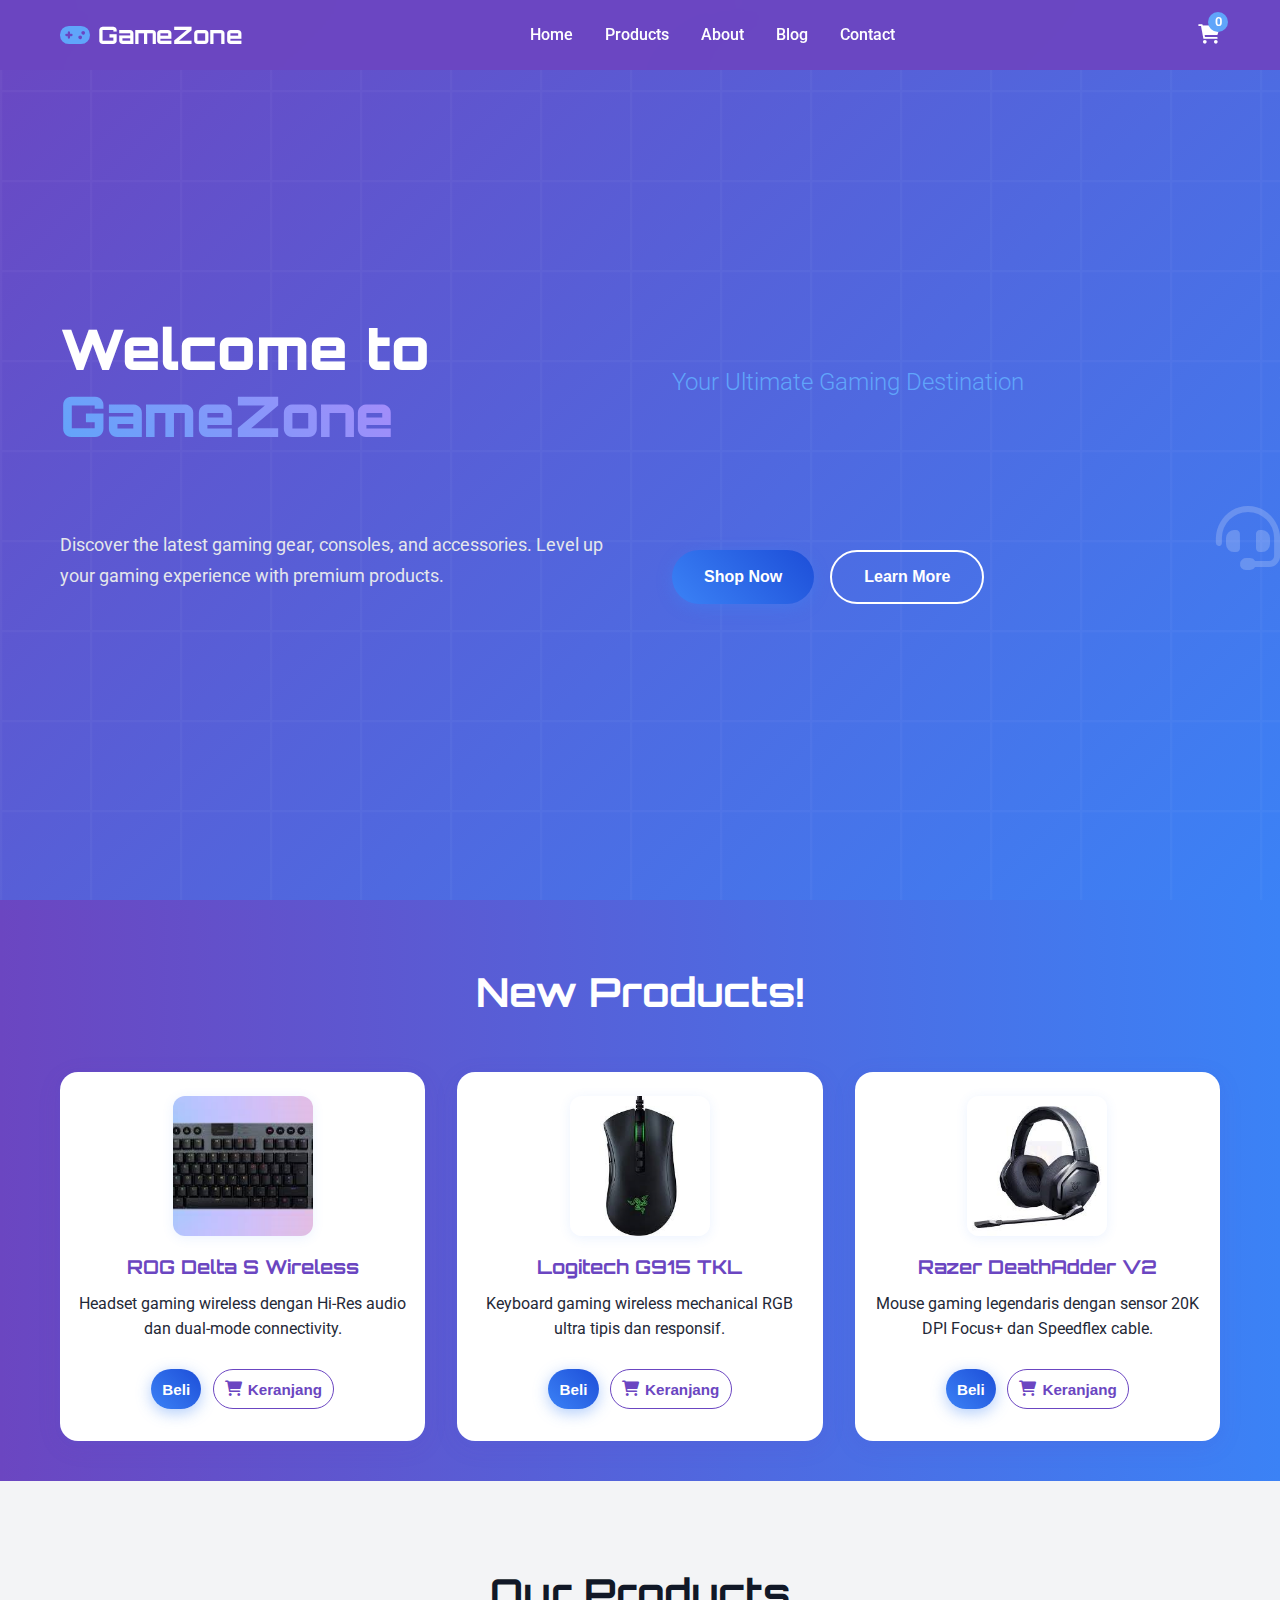
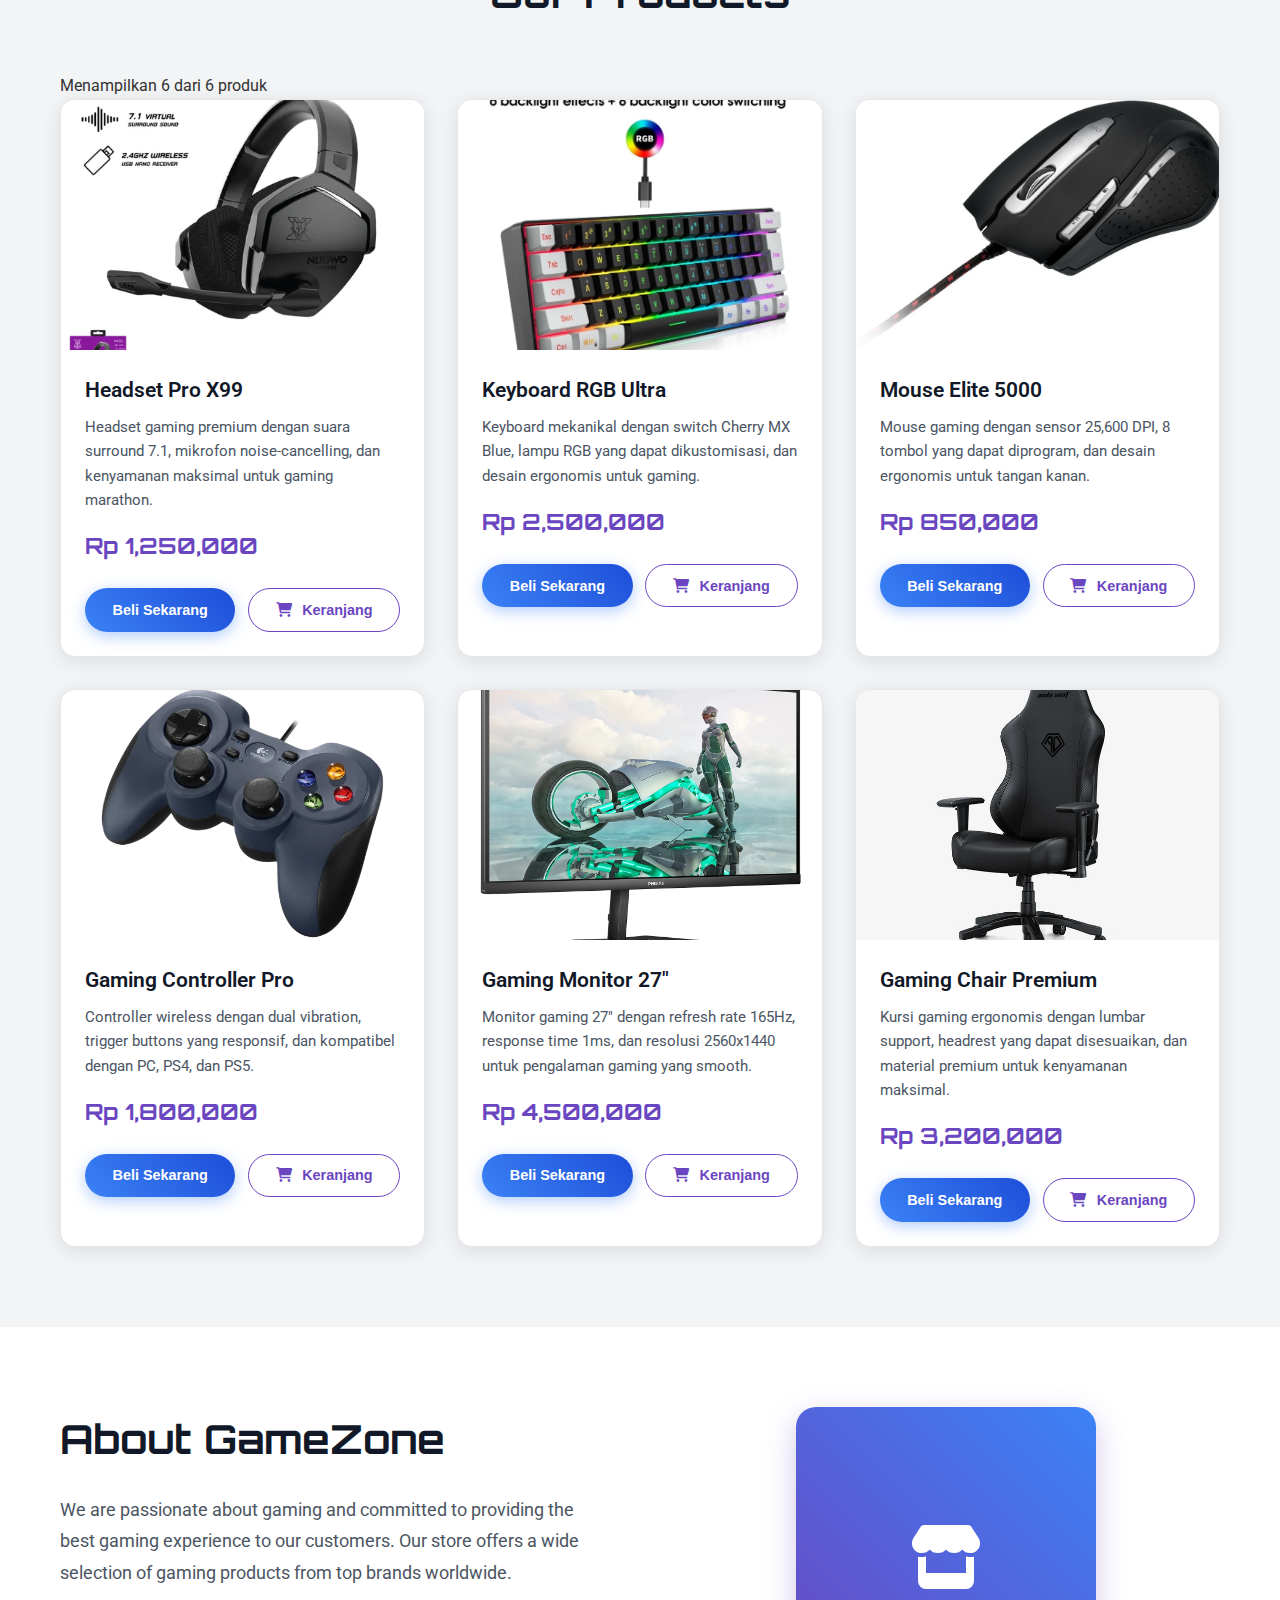
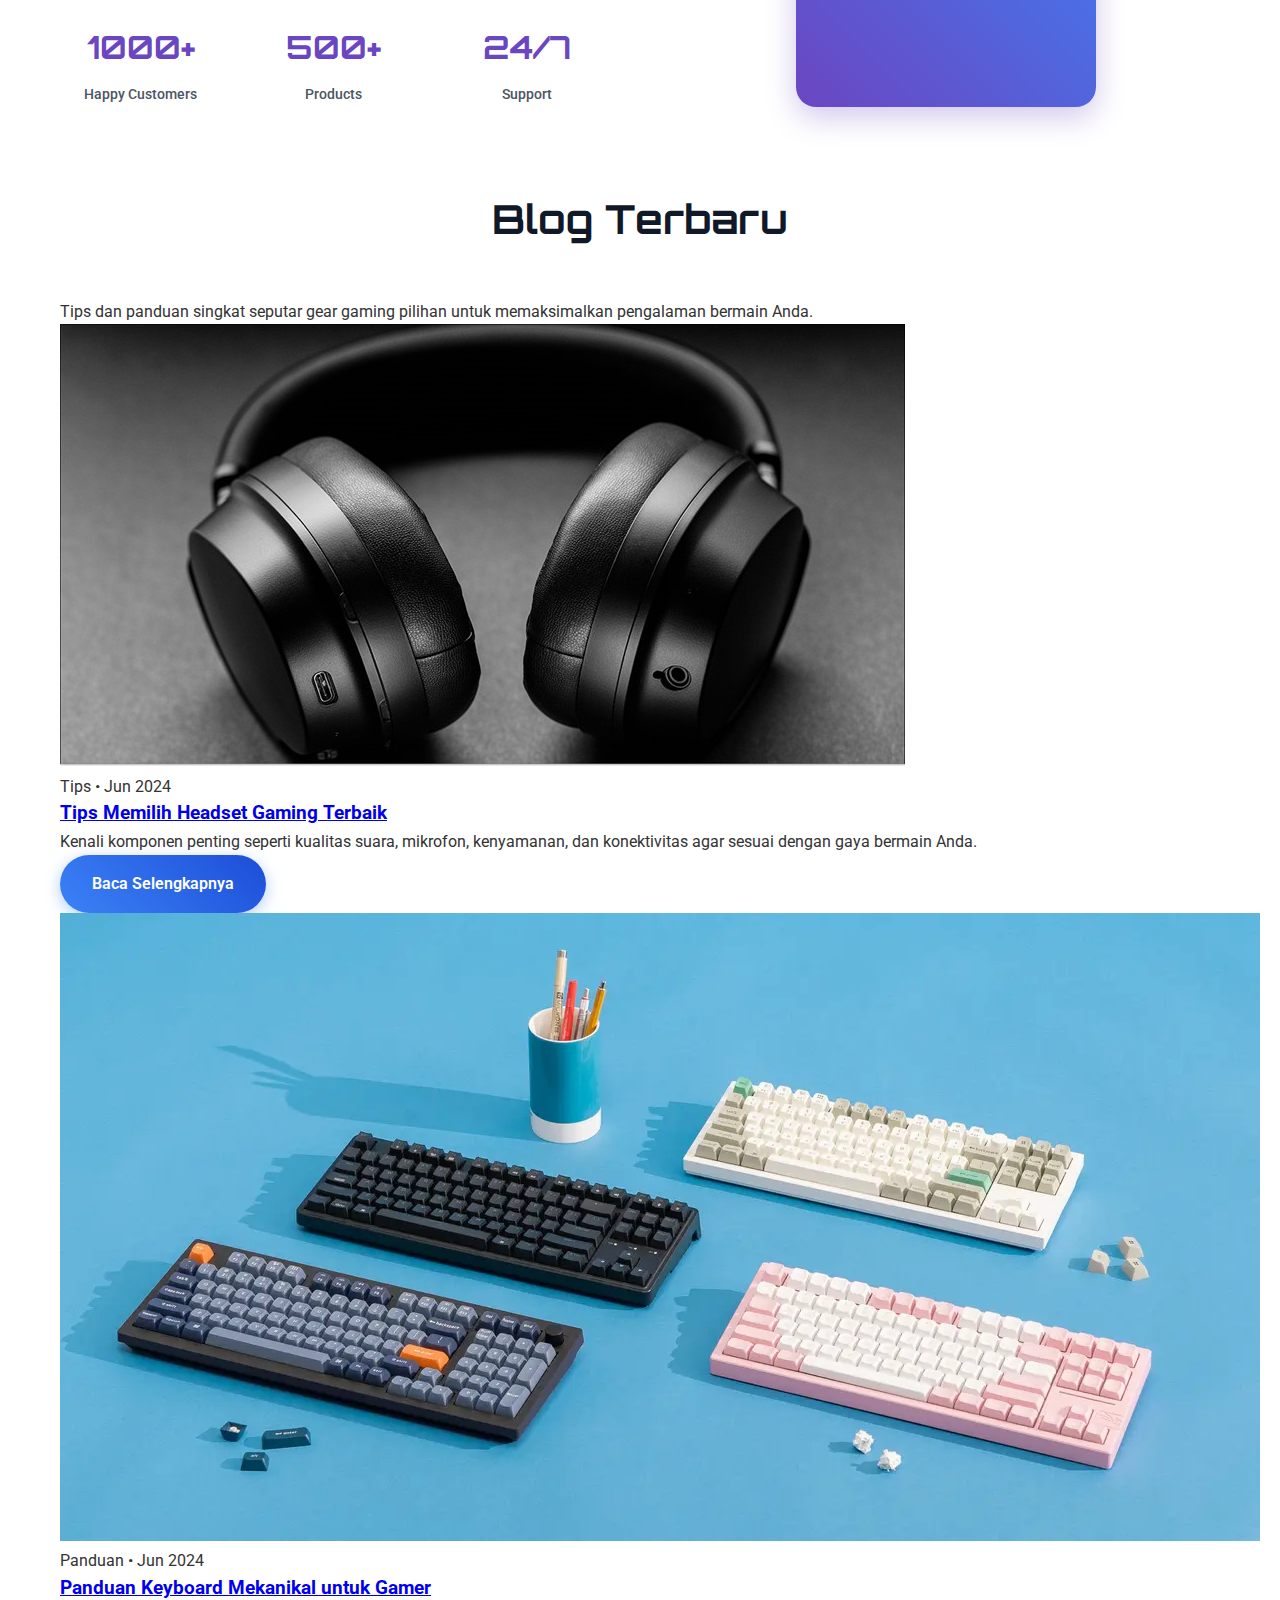
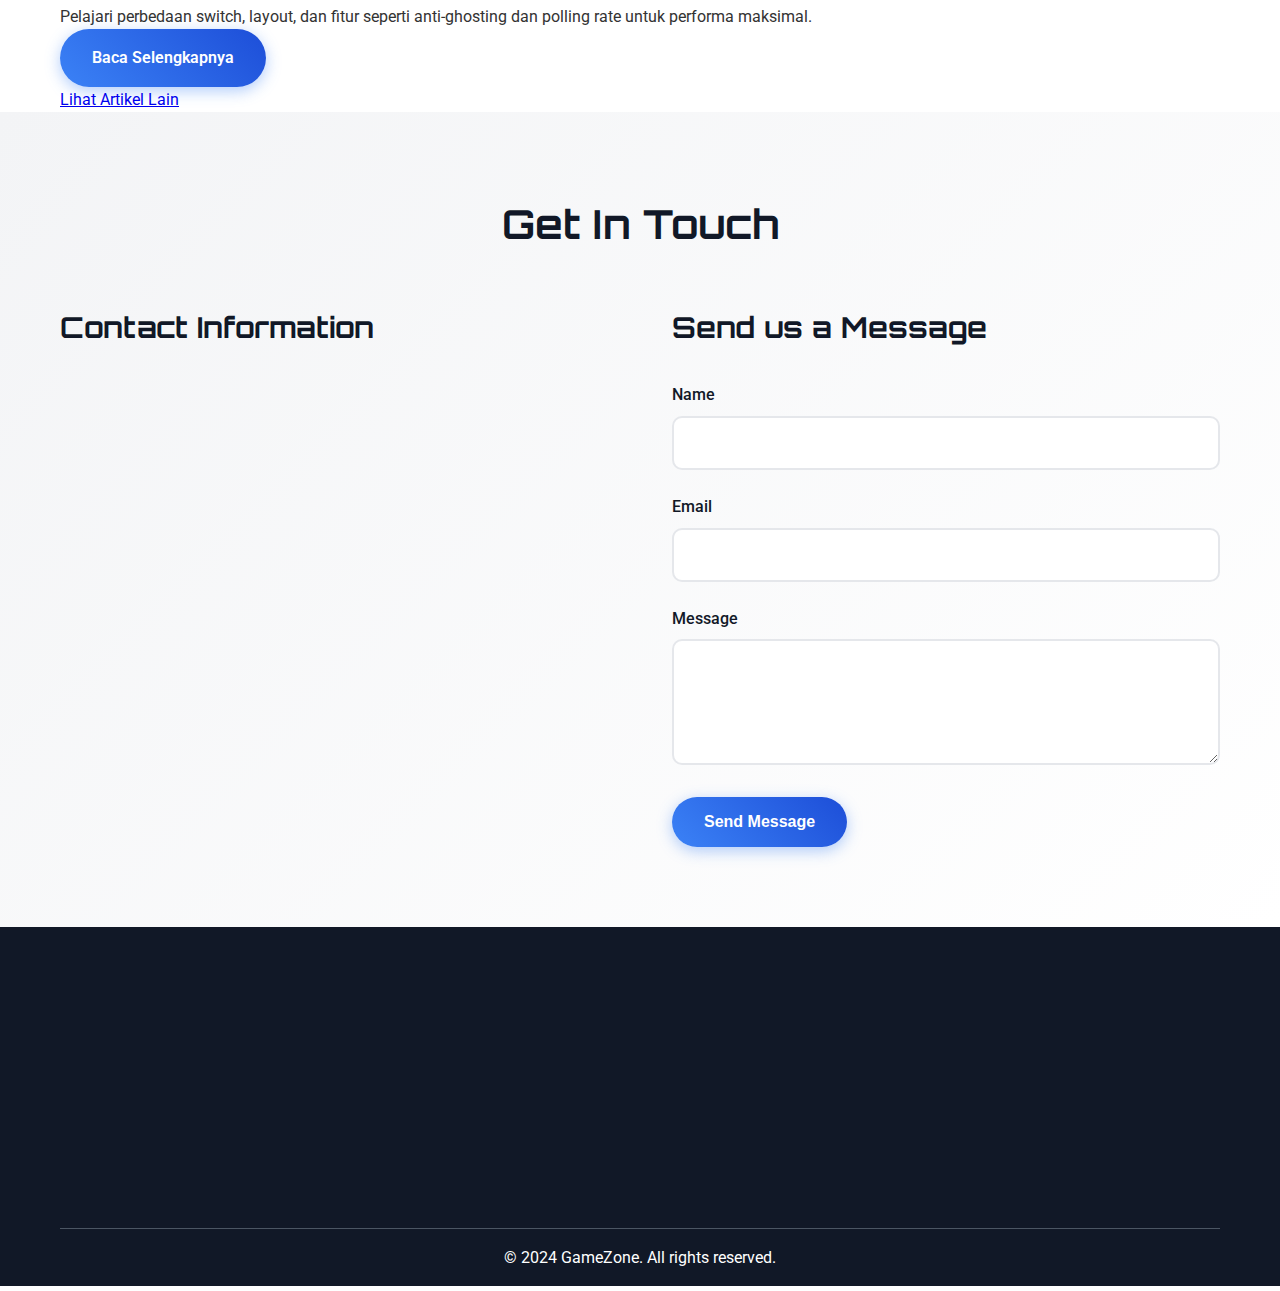
<file: index.html>
<!DOCTYPE html>
<html lang="en">
<head>
    <meta charset="UTF-8">
    <meta name="viewport" content="width=device-width, initial-scale=1.0">
    <title>GameZone - Premium Gaming Store</title>
    <link rel="stylesheet" href="styles.css">
    <link href="https://fonts.googleapis.com/css2?family=Orbitron:wght@400;700;900&family=Roboto:wght@300;400;500;700&display=swap" rel="stylesheet">
    <link rel="stylesheet" href="https://cdnjs.cloudflare.com/ajax/libs/font-awesome/6.0.0/css/all.min.css">
</head>
<body>
    <!-- Navigation -->
    <nav class="navbar">
        <div class="nav-container">
            <div class="nav-logo">
                <i class="fas fa-gamepad"></i>
                <span>GameZone</span>
            </div>
            <ul class="nav-menu">
                <li><a href="#home">Home</a></li>
                <li><a href="products.html">Products</a></li>
                <li><a href="#about">About</a></li>
                <li><a href="blog/index.html">Blog</a></li>
                <li><a href="#contact">Contact</a></li>
            </ul>
            <div class="cart-icon">
                <i class="fas fa-shopping-cart"></i>
                <span class="cart-count">0</span>
            </div>
            <div class="hamburger">
                <span></span>
                <span></span>
                <span></span>
            </div>
        </div>
    </nav>

    <!-- Hero Section -->
    <section id="home" class="hero">
        <div class="hero-content">
            <h1 class="hero-title">Welcome to <span class="highlight">GameZone</span></h1>
            <p class="hero-subtitle">Your Ultimate Gaming Destination</p>
            <p class="hero-description">Discover the latest gaming gear, consoles, and accessories. Level up your gaming experience with premium products.</p>
            <div class="hero-buttons">
                <button class="btn btn-primary">Shop Now</button>
                <button class="btn btn-secondary">Learn More</button>
            </div>
        </div>
        <div class="hero-visual">
            <div class="floating-elements">
                <div class="floating-item" data-speed="2">
                    <i class="fas fa-gamepad"></i>
                </div>
                <div class="floating-item" data-speed="1.5">
                    <i class="fas fa-headset"></i>
                </div>
                <div class="floating-item" data-speed="2.5">
                    <i class="fas fa-keyboard"></i>
                </div>
            </div>
        </div>
    </section>

    <!-- New Product Section -->
    <section id="new-product" class="new-product">
        <div class="container">
            <h2 class="section-title">New Products!</h2>
            <div class="new-products-grid" id="newProductsGrid">
                <!-- Produk terbaru akan di-generate oleh JS -->
            </div>
        </div>
    </section>
    <!-- Products Section -->
    <section id="products" class="products">
        <div class="container">
            <h2 class="section-title">Our Products</h2>
            
            <!-- Search and Filter Section -->
            <!-- Bagian filter dihapus sesuai permintaan -->
            
            <div class="search-results">
                <div id="resultsCount" class="results-count"></div>
                <div id="productsGrid" class="products-grid">
                    <!-- Products will be dynamically generated here -->
                </div>
            </div>
        </div>
    </section>

    <!-- About Section -->
    <section id="about" class="about">
        <div class="container">
            <div class="about-content">
                <div class="about-text">
                    <h2>About GameZone</h2>
                    <p>We are passionate about gaming and committed to providing the best gaming experience to our customers. Our store offers a wide selection of gaming products from top brands worldwide.</p>
                    <div class="stats">
                        <div class="stat">
                            <span class="stat-number">1000+</span>
                            <span class="stat-label">Happy Customers</span>
                        </div>
                        <div class="stat">
                            <span class="stat-number">500+</span>
                            <span class="stat-label">Products</span>
                        </div>
                        <div class="stat">
                            <span class="stat-number">24/7</span>
                            <span class="stat-label">Support</span>
                        </div>
                    </div>
                </div>
                <div class="about-image">
                    <div class="image-placeholder">
                        <i class="fas fa-store"></i>
                    </div>
                </div>
            </div>
        </div>
    </section>

    <!-- Blog Section -->
    <section id="blog" class="home-blog">
        <div class="container">
            <h2 class="section-title">Blog Terbaru</h2>
            <p class="home-blog-intro">Tips dan panduan singkat seputar gear gaming pilihan untuk memaksimalkan pengalaman bermain Anda.</p>
            <div class="blog-grid">
                <article class="blog-card">
                    <div class="blog-card-media">
                        <img src="Headset.png" alt="Headset Gaming">
                    </div>
                    <div class="blog-card-content">
                        <div class="blog-meta">
                            <span class="badge">Tips</span>
                            <span>•</span>
                            <span>Jun 2024</span>
                        </div>
                        <h3 class="blog-card-title"><a href="blog/artikel1.html">Tips Memilih Headset Gaming Terbaik</a></h3>
                        <p class="blog-card-excerpt">Kenali komponen penting seperti kualitas suara, mikrofon, kenyamanan, dan konektivitas agar sesuai dengan gaya bermain Anda.</p>
                        <div class="blog-card-actions">
                            <a class="btn btn-primary" href="blog/artikel1.html">Baca Selengkapnya</a>
                        </div>
                    </div>
                </article>
                <article class="blog-card">
                    <div class="blog-card-media">
                        <img src="mechanicalkeyboards.png" alt="Keyboard Mekanikal">
                    </div>
                    <div class="blog-card-content">
                        <div class="blog-meta">
                            <span class="badge">Panduan</span>
                            <span>•</span>
                            <span>Jun 2024</span>
                        </div>
                        <h3 class="blog-card-title"><a href="blog/artikel2.html">Panduan Keyboard Mekanikal untuk Gamer</a></h3>
                        <p class="blog-card-excerpt">Pelajari perbedaan switch, layout, dan fitur seperti anti-ghosting dan polling rate untuk performa maksimal.</p>
                        <div class="blog-card-actions">
                            <a class="btn btn-primary" href="blog/artikel2.html">Baca Selengkapnya</a>
                        </div>
                    </div>
                </article>
            </div>
            <div class="blog-footer-actions">
                <a class="btn-see-more" href="blog/index.html">Lihat Artikel Lain</a>
            </div>
        </div>
    </section>

    <!-- Contact Section -->
    <section id="contact" class="contact">
        <div class="container">
            <h2 class="section-title">Get In Touch</h2>
            <div class="contact-content">
                <div class="contact-info">
                    <h3>Contact Information</h3>
                    <div class="contact-item">
                        <i class="fas fa-map-marker-alt"></i>
                        <div>
                            <h4>Address</h4>
                            <p>123 Gaming Street, Tech City, TC 12345</p>
                        </div>
                    </div>
                    <div class="contact-item">
                        <i class="fas fa-phone"></i>
                        <div>
                            <h4>Phone</h4>
                            <p>+1 (555) 123-4567</p>
                        </div>
                    </div>
                    <div class="contact-item">
                        <i class="fas fa-envelope"></i>
                        <div>
                            <h4>Email</h4>
                            <p>info@gamezone.com</p>
                        </div>
                    </div>
                </div>
                <div class="contact-form">
                    <h3>Send us a Message</h3>
                    <form id="contactForm">
                        <div class="form-group">
                            <label for="name">Name</label>
                            <input type="text" id="name" class="name" name="name" required>
                        </div>
                        <div class="form-group">
                            <label for="email">Email</label>
                            <input type="email" id="email" class="email" name="email" required>
                        </div>
                        <div class="form-group">
                            <label for="message">Message</label>
                            <textarea id="message" class="message" name="message" rows="5" required></textarea>
                        </div>
                        <button type="submit" class="btn btn-primary">Send Message</button>
                    </form>
                </div>
            </div>
        </div>
    </section>

    <!-- Footer -->
    <footer class="footer">
        <div class="container">
            <div class="footer-content">
                <div class="footer-section">
                    <div class="footer-logo">
                        <i class="fas fa-gamepad"></i>
                        <span>GameZone</span>
                    </div>
                    <p>Your ultimate destination for all things gaming. Quality products, competitive prices, and exceptional service.</p>
                    <div class="social-links">
                        <a href="#"><i class="fab fa-facebook"></i></a>
                        <a href="#"><i class="fab fa-twitter"></i></a>
                        <a href="#"><i class="fab fa-instagram"></i></a>
                        <a href="#"><i class="fab fa-youtube"></i></a>
                    </div>
                </div>
                <div class="footer-section">
                    <h4>Quick Links</h4>
                    <ul>
                        <li><a href="#home">Home</a></li>
                        <li><a href="products.html">Products</a></li>
                        <li><a href="#about">About</a></li>
                        <li><a href="#contact">Contact</a></li>
                    </ul>
                </div>
                <div class="footer-section">
                    <h4>Categories</h4>
                    <ul>
                        <li><a href="#">Controllers</a></li>
                        <li><a href="#">Headsets</a></li>
                        <li><a href="#">Keyboards</a></li>
                        <li><a href="#">Mice</a></li>
                    </ul>
                </div>
                <div class="footer-section">
                    <h4>Support</h4>
                    <ul>
                        <li><a href="#">FAQ</a></li>
                        <li><a href="#">Shipping</a></li>
                        <li><a href="#">Returns</a></li>
                        <li><a href="#">Privacy Policy</a></li>
                    </ul>
                </div>
            </div>
            <div class="footer-bottom">
                <p>&copy; 2024 GameZone. All rights reserved.</p>
            </div>
        </div>
    </footer>

    <script src="script.js"></script>
    <script>
// Produk terbaru (ambil 3 teratas dari daftar produk utama)
const newProducts = [
    {
        id: 1,
        name: 'ROG Delta S Wireless',
        brand: 'ROG',
        type: 'Headset',
        price: 2500000,
        image: 'images.png',
        description: 'Headset gaming wireless dengan Hi-Res audio dan dual-mode connectivity.'
    },
    {
        id: 2,
        name: 'Logitech G915 TKL',
        brand: 'Logitech',
        type: 'Keyboard',
        price: 3200000,
        image: 'images (1).png',
        description: 'Keyboard gaming wireless mechanical RGB ultra tipis dan responsif.'
    },
    {
        id: 3,
        name: 'Razer DeathAdder V2',
        brand: 'Razer',
        type: 'Mouse',
        price: 900000,
        image: 'images (2).png',
        description: 'Mouse gaming legendaris dengan sensor 20K DPI Focus+ dan Speedflex cable.'
    }
];

function renderNewProducts() {
    const grid = document.getElementById('newProductsGrid');
    if (!grid) return;
    grid.innerHTML = newProducts.map(product => `
        <div class="new-product-card">
            <img src="${product.image}" alt="${product.name}">
            <h3>${product.name}</h3>
            <p>${product.description}</p>
            <div class="new-product-actions">
                <button class="btn btn-primary buy-btn" data-id="${product.id}">Beli</button>
                <button class="btn btn-secondary add-to-cart-btn" data-id="${product.id}"><i class="fas fa-shopping-cart"></i> Keranjang</button>
            </div>
        </div>
    `).join('');
    // Event listener tombol
    grid.querySelectorAll('.buy-btn').forEach(btn => {
        btn.addEventListener('click', function() {
            buyNow(this.getAttribute('data-id'));
        });
    });
    grid.querySelectorAll('.add-to-cart-btn').forEach(btn => {
        btn.addEventListener('click', function() {
            addToCart(this.getAttribute('data-id'));
        });
    });
}
document.addEventListener('DOMContentLoaded', renderNewProducts);
</script>
</body>
</html>
</file>
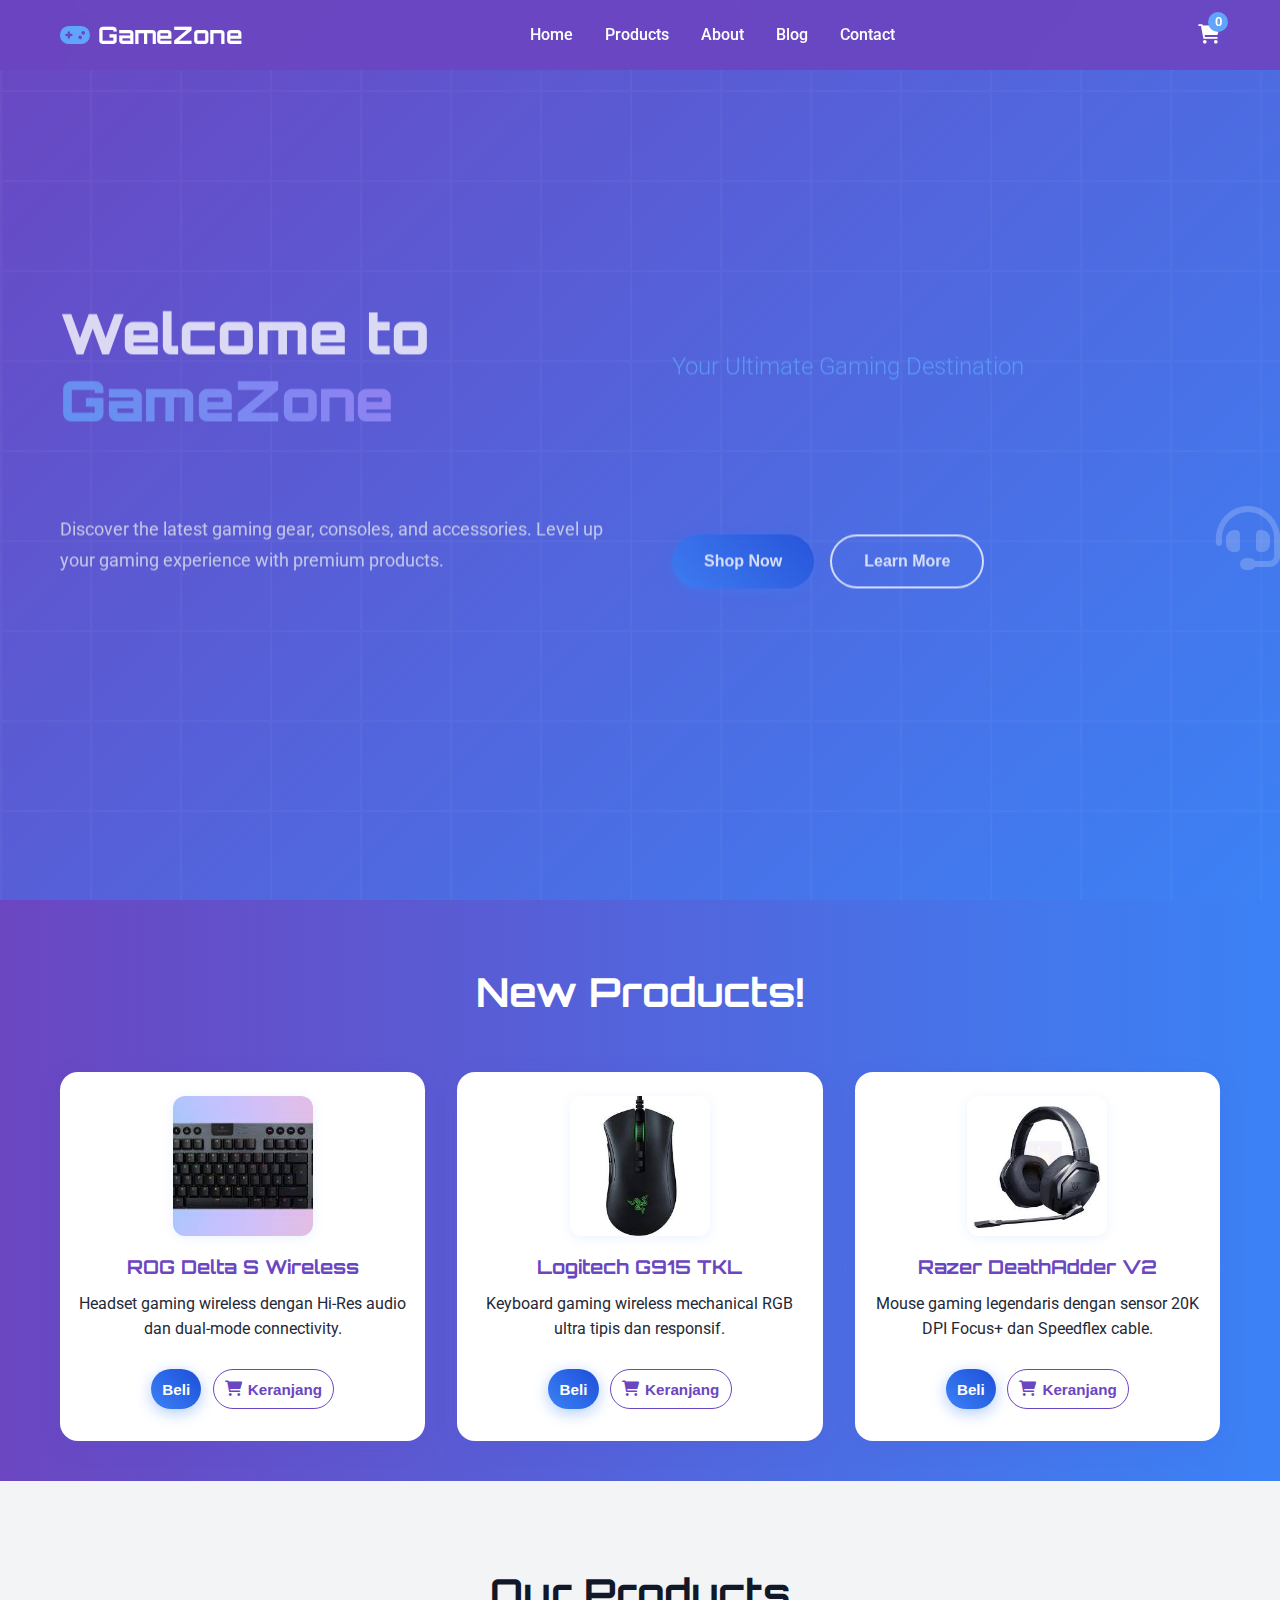
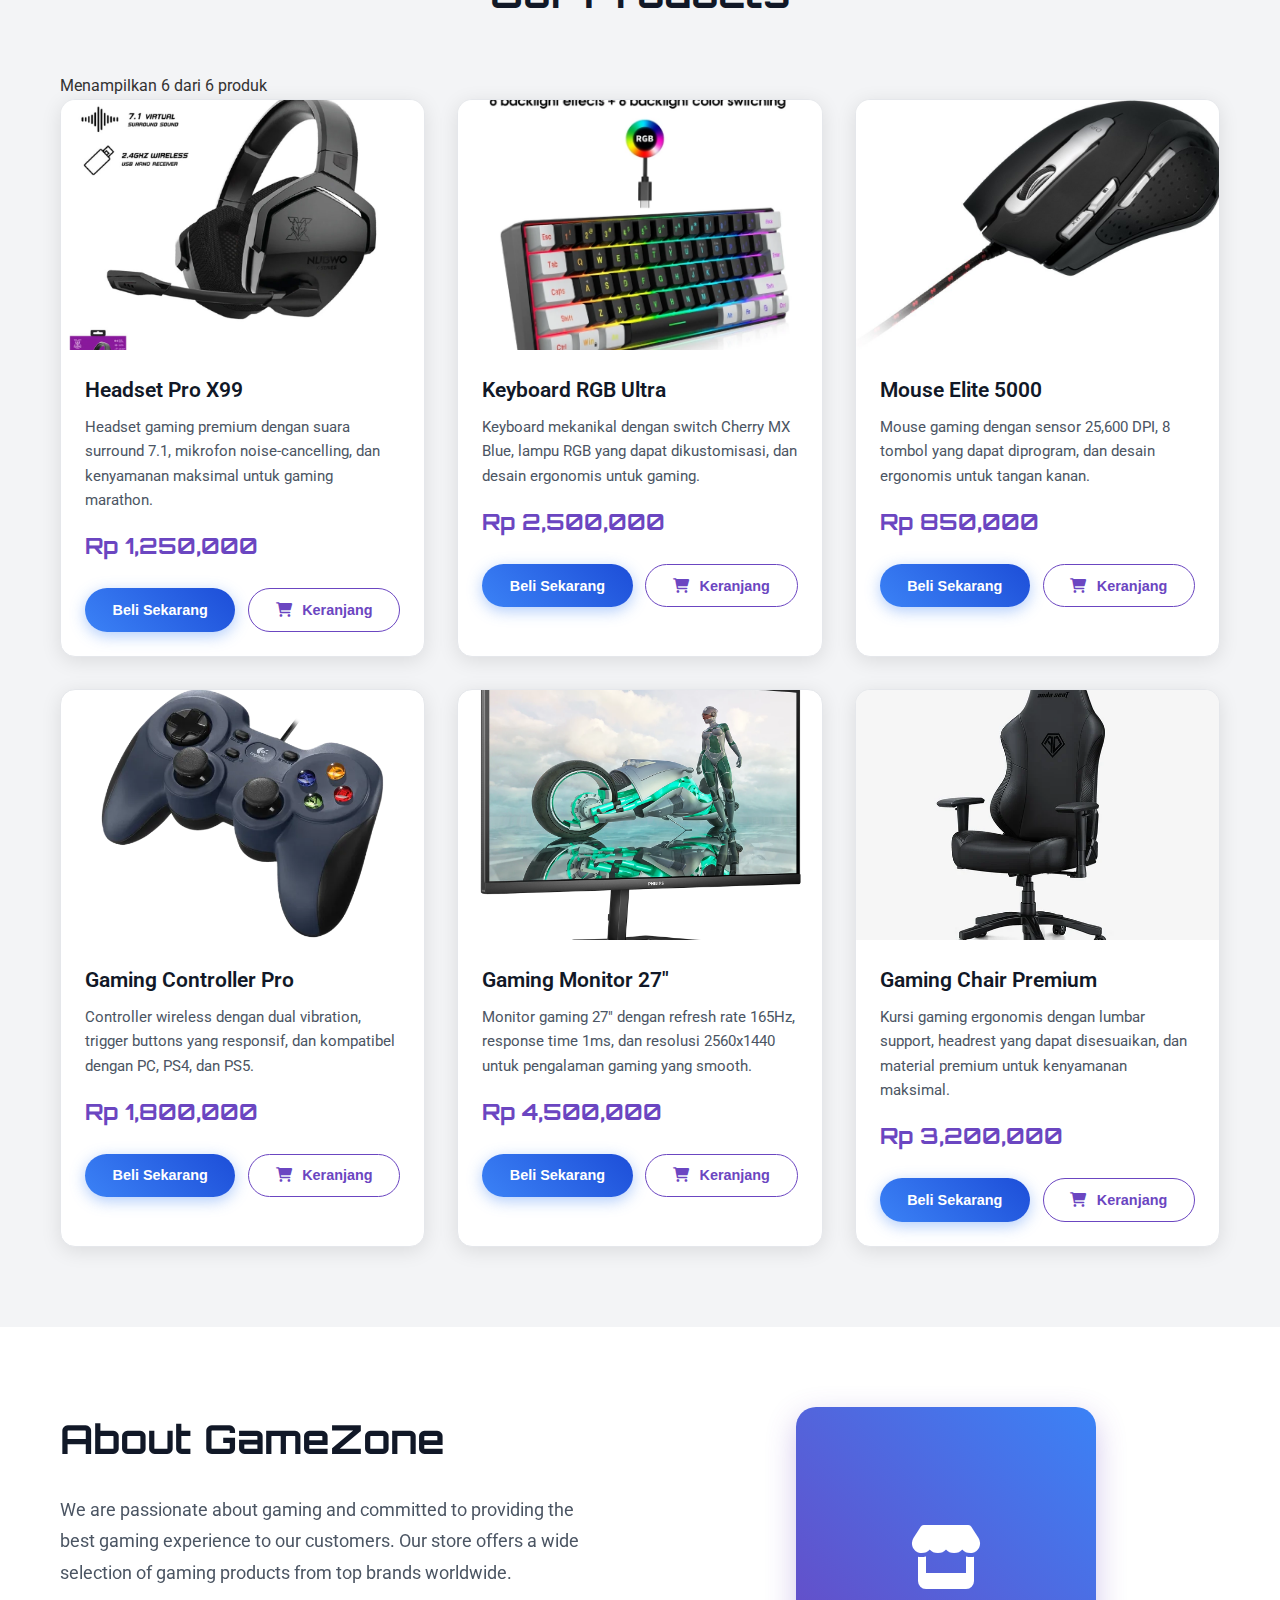
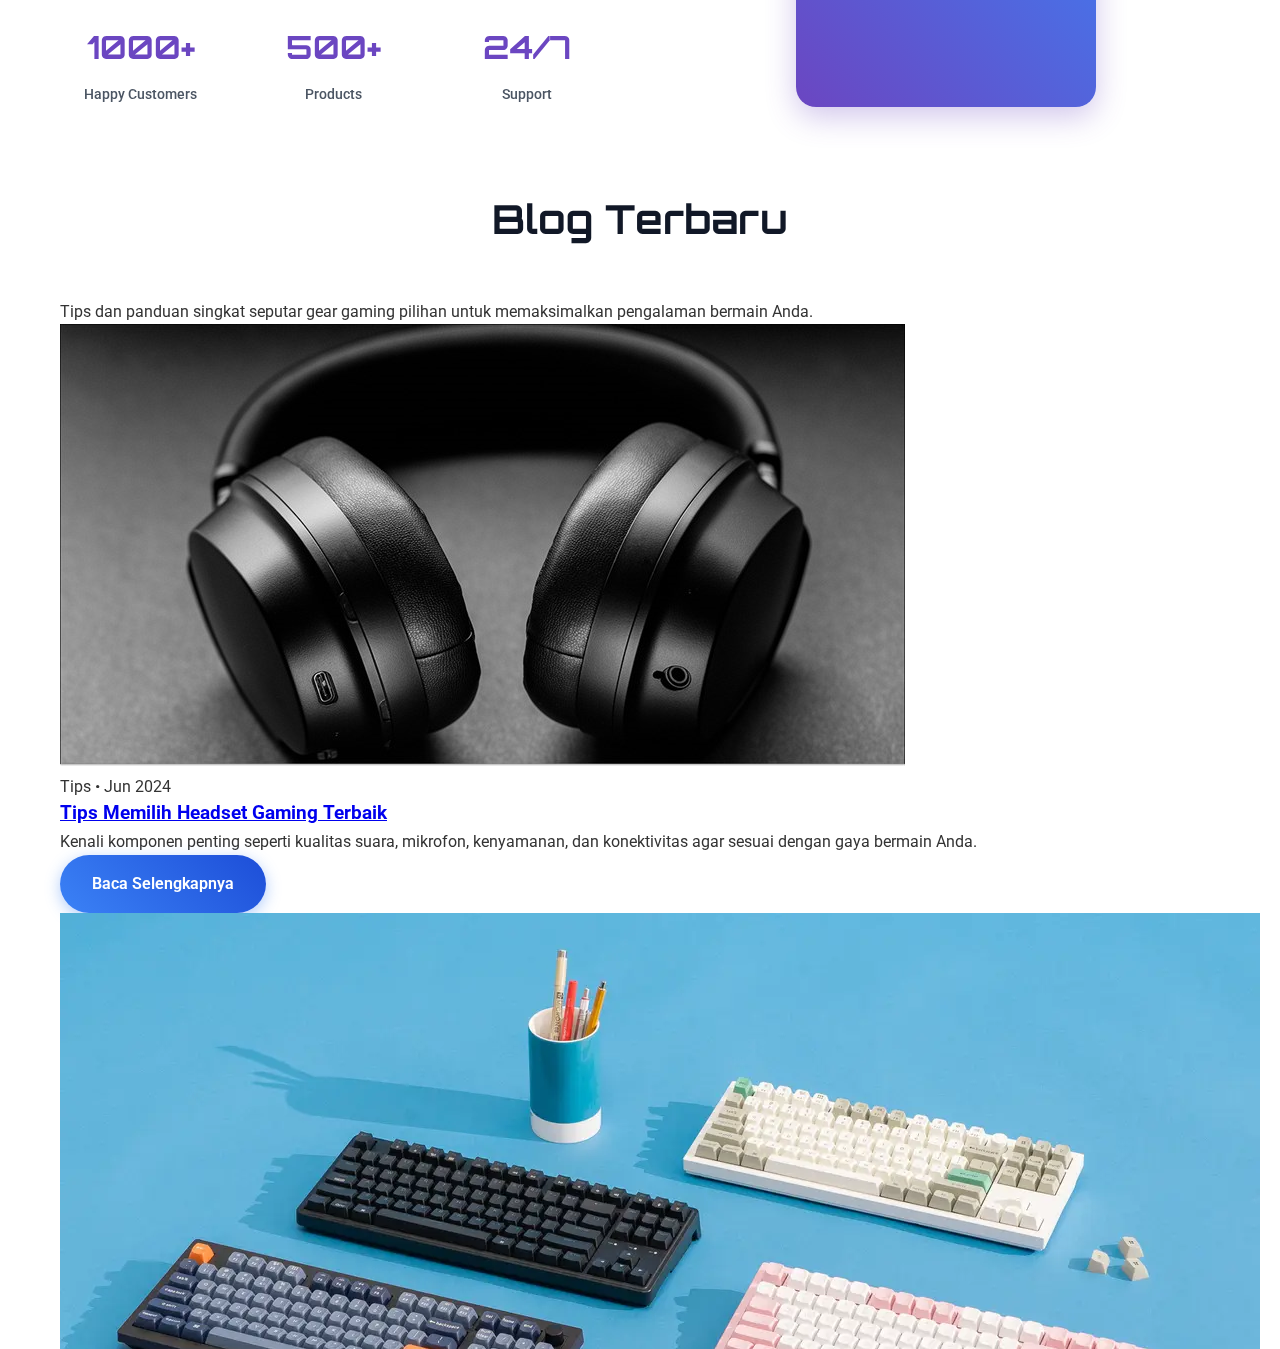
<file: payment.html>
<!DOCTYPE html>
<html lang="en">
<head>
    <meta charset="UTF-8">
    <meta name="viewport" content="width=device-width, initial-scale=1.0">
    <title>Payment Checkout - GameZone</title>
    <link rel="stylesheet" href="styles.css">
    <link href="https://fonts.googleapis.com/css2?family=Poppins:wght@300;400;500;600;700&display=swap" rel="stylesheet">
    <link rel="stylesheet" href="https://cdnjs.cloudflare.com/ajax/libs/font-awesome/6.0.0/css/all.min.css">
    
    <!-- Custom CSS untuk payment page -->
    <style>
        /* Reset dan base styles */
        * {
            margin: 0;
            padding: 0;
            box-sizing: border-box;
        }
        
        body {
            font-family: 'Poppins', sans-serif;
            background: linear-gradient(135deg, #667eea 0%, #764ba2 100%);
            min-height: 100vh;
            display: flex;
            align-items: center;
            justify-content: center;
            padding: 20px;
        }
        
        /* Container utama untuk form */
        .payment-container {
            background: white;
            border-radius: 20px;
            box-shadow: 0 20px 40px rgba(0, 0, 0, 0.1);
            padding: 40px;
            width: 100%;
            max-width: 500px;
            position: relative;
            overflow: hidden;
        }
        
        /* Header payment */
        .payment-header {
            text-align: center;
            margin-bottom: 30px;
        }
        
        .payment-header h1 {
            color: #333;
            font-size: 28px;
            font-weight: 600;
            margin-bottom: 10px;
        }
        
        .payment-header p {
            color: #666;
            font-size: 16px;
        }
        
        /* Info produk yang dipilih */
        .product-info {
            background: #f8f9fa;
            border-radius: 10px;
            padding: 20px;
            margin-bottom: 25px;
            text-align: center;
            border: 2px solid #e1e5e9;
        }
        
        .product-info h3 {
            color: #333;
            font-size: 18px;
            margin-bottom: 10px;
        }
        
        .product-info .total-price {
            font-size: 24px;
            font-weight: 700;
            color: #4CAF50;
            margin-top: 15px;
            padding-top: 15px;
            border-top: 2px solid #e1e5e9;
        }
        
        .product-item {
            display: flex;
            align-items: center;
            gap: 15px;
            padding: 10px 0;
            border-bottom: 1px solid #e1e5e9;
        }
        
        .product-item:last-child {
            border-bottom: none;
        }
        
        .product-item img {
            width: 50px;
            height: 50px;
            border-radius: 8px;
            object-fit: cover;
        }
        
        .product-item-info {
            flex: 1;
        }
        
        .product-item-name {
            font-weight: 600;
            color: #333;
            margin-bottom: 5px;
        }
        
        .product-item-price {
            color: #666;
            font-size: 14px;
        }
        
        .product-item-quantity {
            background: #4CAF50;
            color: white;
            padding: 4px 8px;
            border-radius: 12px;
            font-size: 12px;
            font-weight: 600;
        }
        
        /* Form styling */
        .payment-form {
            display: flex;
            flex-direction: column;
            gap: 20px;
        }
        
        .form-group {
            display: flex;
            flex-direction: column;
            gap: 8px;
        }
        
        .form-group label {
            font-weight: 500;
            color: #333;
            font-size: 14px;
        }
        
        .form-group input {
            padding: 15px;
            border: 2px solid #e1e5e9;
            border-radius: 10px;
            font-size: 16px;
            font-family: 'Poppins', sans-serif;
            transition: all 0.3s ease;
            background: #f8f9fa;
        }
        
        .form-group input:focus {
            outline: none;
            border-color: #4CAF50;
            background: white;
            box-shadow: 0 0 0 3px rgba(76, 175, 80, 0.1);
        }
        
        /* Input readonly untuk jumlah pembayaran */
        .form-group input[readonly] {
            background: #e9ecef;
            color: #495057;
            cursor: not-allowed;
        }
        
        /* Row untuk expiry dan CVV */
        .form-row {
            display: grid;
            grid-template-columns: 1fr 1fr;
            gap: 20px;
        }
        
        /* Tombol bayar */
        .pay-button {
            background: #4CAF50;
            color: white;
            border: none;
            padding: 18px;
            border-radius: 10px;
            font-size: 18px;
            font-weight: 600;
            font-family: 'Poppins', sans-serif;
            cursor: pointer;
            transition: all 0.3s ease;
            margin-top: 10px;
            text-transform: uppercase;
            letter-spacing: 1px;
        }
        
        .pay-button:hover {
            background: #45a049;
            transform: translateY(-2px);
            box-shadow: 0 10px 20px rgba(76, 175, 80, 0.3);
        }
        
        .pay-button:active {
            transform: translateY(0);
        }
        
        /* Icon lock di tombol */
        .pay-button i {
            margin-right: 10px;
        }
        
        /* Responsive design */
        @media (max-width: 600px) {
            .payment-container {
                padding: 30px 20px;
                margin: 10px;
            }
            
            .form-row {
                grid-template-columns: 1fr;
                gap: 20px;
            }
            
            .payment-header h1 {
                font-size: 24px;
            }
        }
        
        /* Loading state untuk tombol */
        .pay-button.loading {
            background: #ccc;
            cursor: not-allowed;
        }
        
        .pay-button.loading:hover {
            transform: none;
            box-shadow: none;
        }
        
        /* Tombol kembali ke home */
        .back-button {
            background: #6c757d;
            color: white;
            border: none;
            padding: 12px 20px;
            border-radius: 8px;
            font-size: 14px;
            font-weight: 500;
            font-family: 'Poppins', sans-serif;
            cursor: pointer;
            transition: all 0.3s ease;
            margin-top: 15px;
            text-decoration: none;
            display: inline-block;
            text-align: center;
        }
        
        .back-button:hover {
            background: #5a6268;
            transform: translateY(-1px);
        }
    </style>
</head>
<body>
    <!-- Container utama untuk form pembayaran -->
    <div class="payment-container">
        <!-- Header payment -->
        <div class="payment-header">
            <h1><i class="fas fa-credit-card"></i> Payment Checkout</h1>
            <p>Lengkapi informasi pembayaran Anda</p>
        </div>
        
        <!-- Info produk yang dipilih -->
        <div class="product-info" id="productInfo">
            <h3>Detail Pembelian</h3>
            <div id="productList"></div>
            <div class="total-price">Total: Rp <span id="productPrice">0</span></div>
        </div>
        
        <!-- Form pembayaran -->
        <form class="payment-form" id="paymentForm">
            <!-- Nama Lengkap -->
            <div class="form-group">
                <label for="fullName">Nama Lengkap</label>
                <input type="text" id="fullName" name="fullName" placeholder="Masukkan nama lengkap" required>
            </div>
            
            <!-- Email -->
            <div class="form-group">
                <label for="email">Email</label>
                <input type="email" id="email" name="email" placeholder="contoh@email.com" required>
            </div>
            
            <!-- Nomor Kartu Kredit -->
            <div class="form-group">
                <label for="cardNumber">Nomor Kartu Kredit</label>
                <input type="text" id="cardNumber" name="cardNumber" placeholder="1234 5678 9012 3456" maxlength="19" required>
            </div>
            
            <!-- Row untuk Expiry dan CVV -->
            <div class="form-row">
                <!-- Expiry Date -->
                <div class="form-group">
                    <label for="expiry">Expiry (MM/YY)</label>
                    <input type="text" id="expiry" name="expiry" placeholder="MM/YY" maxlength="5" required>
                </div>
                
                <!-- CVV -->
                <div class="form-group">
                    <label for="cvv">CVV</label>
                    <input type="text" id="cvv" name="cvv" placeholder="123" maxlength="4" required>
                </div>
            </div>
            
            <!-- Jumlah Pembayaran (readonly) -->
            <div class="form-group">
                <label for="amount">Jumlah Pembayaran</label>
                <input type="text" id="amount" name="amount" readonly>
            </div>
            
            <!-- Tombol Bayar -->
            <button type="submit" class="pay-button" id="payButton">
                <i class="fas fa-lock"></i>
                Bayar Sekarang
            </button>
        </form>
        
        <!-- Tombol kembali ke home -->
        <a href="index.html" class="back-button">
            <i class="fas fa-arrow-left"></i> Kembali ke Home
        </a>
    </div>

    <!-- JavaScript untuk payment -->
    <script>
        // Fungsi untuk memformat angka ke format rupiah
        function formatRupiah(angka) {
            return new Intl.NumberFormat('id-ID').format(angka);
        }
        
        // Fungsi untuk memuat data cart dari localStorage
        function loadCartData() {
            const cartData = localStorage.getItem('cartForPayment');
            
            if (cartData) {
                try {
                    const cart = JSON.parse(cartData);
                    
                    // Tampilkan daftar produk
                    const productList = document.getElementById('productList');
                    productList.innerHTML = cart.items.map(item => `
                        <div class="product-item">
                            <img src="${item.image}" alt="${item.name}">
                            <div class="product-item-info">
                                <div class="product-item-name">${item.name}</div>
                                <div class="product-item-price">Rp ${formatRupiah(item.price)}</div>
                            </div>
                            <div class="product-item-quantity">x${item.quantity}</div>
                        </div>
                    `).join('');
                    
                    // Tampilkan total harga
                    document.getElementById('productPrice').textContent = formatRupiah(cart.total);
                    
                    // Isi field jumlah pembayaran
                    document.getElementById('amount').value = `Rp ${formatRupiah(cart.total)}`;
                    
                } catch (error) {
                    console.error('Error parsing cart data:', error);
                    alert('Terjadi kesalahan saat memuat data produk. Silakan coba lagi.');
                    window.location.href = 'index.html';
                }
            } else {
                // Jika tidak ada data cart, redirect ke home
                alert('Tidak ada produk yang dipilih. Silakan pilih produk terlebih dahulu.');
                window.location.href = 'index.html';
            }
        }
        
        // Fungsi untuk format input kartu kredit
        function formatCardNumber(input) {
            let value = input.value.replace(/\s+/g, '').replace(/[^0-9]/gi, '');
            let formattedValue = value.match(/.{1,4}/g)?.join(' ') || value;
            input.value = formattedValue;
        }
        
        // Fungsi untuk format expiry date
        function formatExpiry(input) {
            let value = input.value.replace(/\D/g, '');
            if (value.length >= 2) {
                value = value.substring(0, 2) + '/' + value.substring(2, 4);
            }
            input.value = value;
        }
        
        // Fungsi untuk format CVV (hanya angka)
        function formatCVV(input) {
            input.value = input.value.replace(/\D/g, '');
        }
        
        // Event listeners untuk input formatting
        document.getElementById('cardNumber').addEventListener('input', function() {
            formatCardNumber(this);
        });
        
        document.getElementById('expiry').addEventListener('input', function() {
            formatExpiry(this);
        });
        
        document.getElementById('cvv').addEventListener('input', function() {
            formatCVV(this);
        });
        
        // Handle form submission
        document.getElementById('paymentForm').addEventListener('submit', function(e) {
            e.preventDefault();
            
            // Ambil semua data form
            const formData = new FormData(this);
            const cartData = localStorage.getItem('cartForPayment');
            const cart = cartData ? JSON.parse(cartData) : null;
            
            const paymentData = {
                cart: cart,
                fullName: formData.get('fullName'),
                email: formData.get('email'),
                cardNumber: formData.get('cardNumber'),
                expiry: formData.get('expiry'),
                cvv: formData.get('cvv'),
                amount: formData.get('amount')
            };
            
            // Validasi sederhana
            if (!paymentData.fullName || !paymentData.email || !paymentData.cardNumber || 
                !paymentData.expiry || !paymentData.cvv) {
                alert('Mohon lengkapi semua field yang diperlukan');
                return;
            }
            
            // Simpan data payment ke localStorage untuk ditampilkan di home
            localStorage.setItem('paymentSuccess', 'true');
            localStorage.setItem('paymentData', JSON.stringify(paymentData));
            
            // Hapus data cart yang dipilih
            localStorage.removeItem('cartForPayment');
            
            // Tampilkan loading state
            const payButton = document.getElementById('payButton');
            payButton.classList.add('loading');
            payButton.innerHTML = '<i class="fas fa-spinner fa-spin"></i> Memproses...';
            
            // Simulasi delay processing
            setTimeout(() => {
                // Redirect ke home.html
                window.location.href = 'index.html';
            }, 2000);
        });
        
        // Load data cart saat halaman load
        window.addEventListener('load', function() {
            loadCartData();
            // Auto-focus ke field pertama
            document.getElementById('fullName').focus();
        });
    </script>
</body>
</html>
</file>
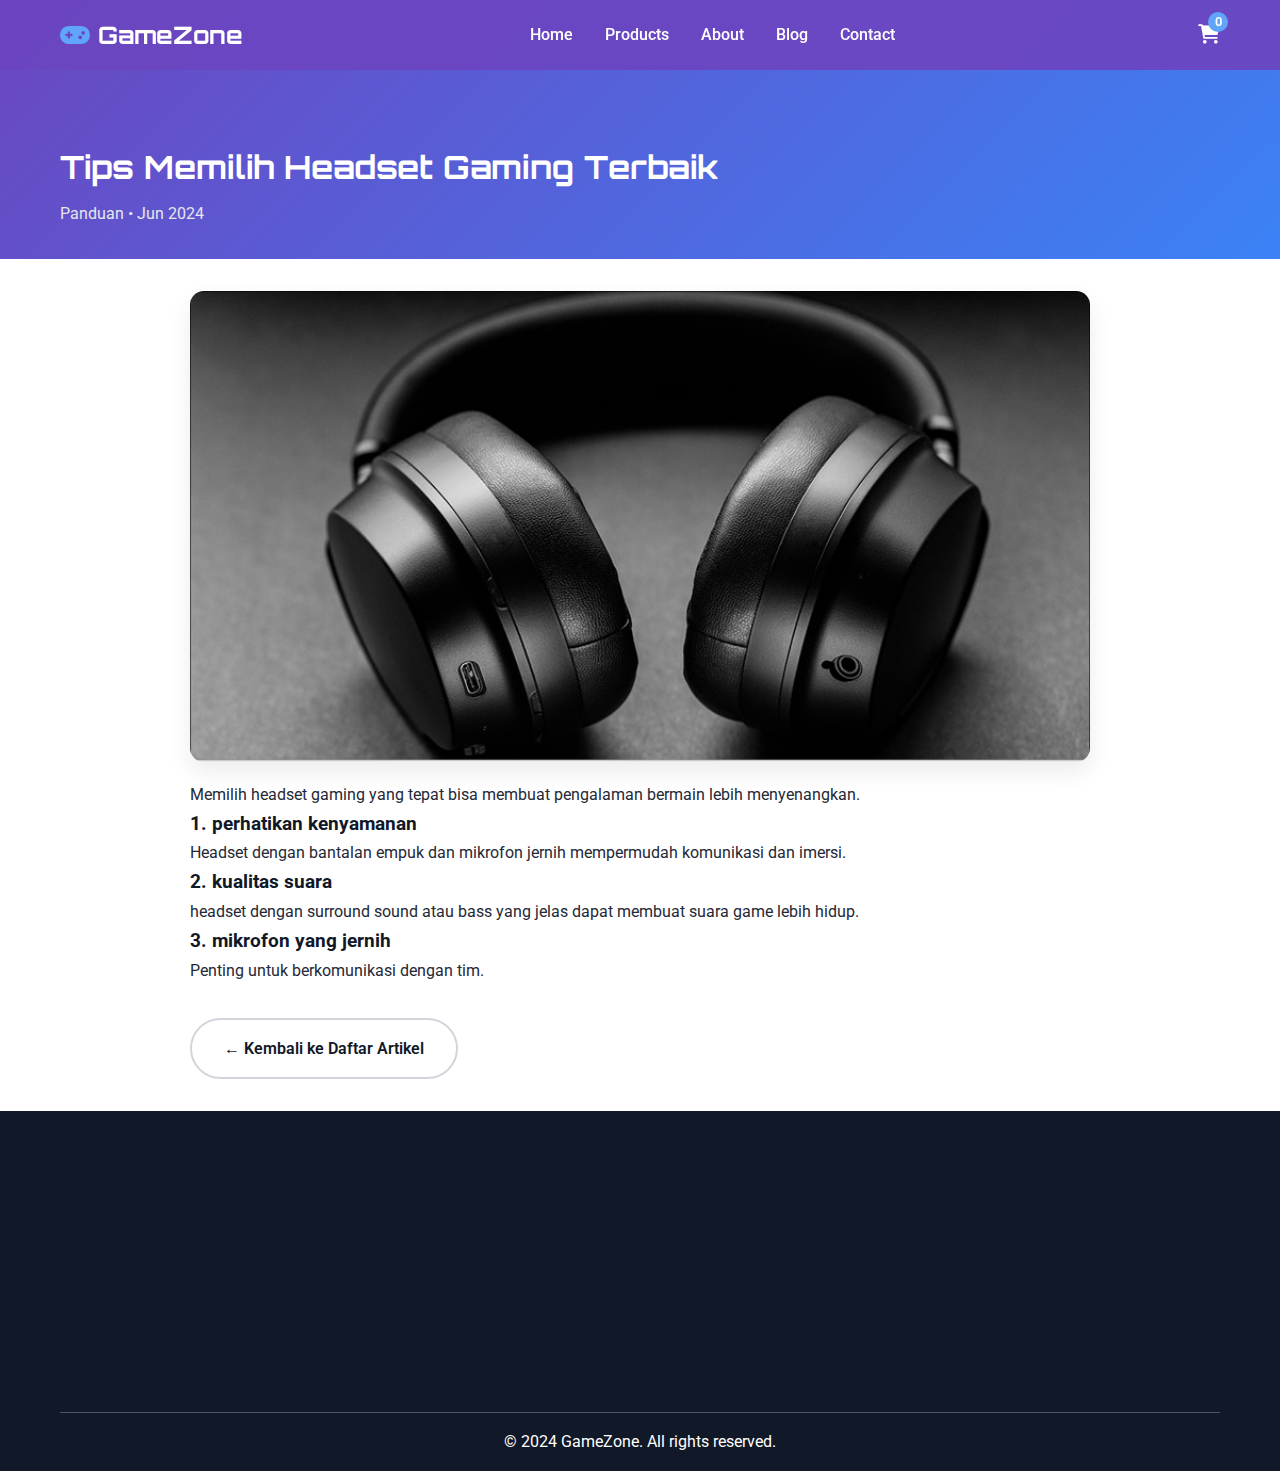
<file: blog/artikel1.html>
<!DOCTYPE html>
<html lang="id">
<head>
    <meta charset="UTF-8">
    <meta name="viewport" content="width=device-width, initial-scale=1.0">
    <title>Perlengkapan Wajib Untuk Setup Gaming Pemula - GameZone</title>
    <link rel="stylesheet" href="../styles.css">
    <link href="https://fonts.googleapis.com/css2?family=Orbitron:wght@400;700;900&family=Roboto:wght@300;400;500;700&display=swap" rel="stylesheet">
    <link rel="stylesheet" href="https://cdnjs.cloudflare.com/ajax/libs/font-awesome/6.0.0/css/all.min.css">
    <style>
        .article-hero { padding-top: 110px; background: linear-gradient(135deg, var(--primary-purple), var(--primary-blue)); color: var(--white); }
        .article-hero .container { padding: 2rem 20px; }
        .article-hero h1 { font-family: 'Orbitron', monospace; font-size: 2rem; }
        .article-hero p { color: #e5e7eb; margin-top: .5rem; }
        .blog { padding: 2rem 0; }
        .blog-article { max-width: 900px; margin: 0 auto; }
        .cover { width: 100%; border-radius: 14px; overflow: hidden; margin-bottom: 1.2rem; box-shadow: 0 10px 24px rgba(0,0,0,0.08); }
        .cover img { width: 100%; height: auto; display: block; }
        .blog-article p { color: var(--gray-800); line-height: 1.8; }
        .blog-article h3 { color: var(--gray-900); }
        .blog-article a.btn-secondary { border: 2px solid var(--gray-300); color: var(--gray-900); }
        .blog-article a.btn-secondary:hover { background: var(--gray-900); color: var(--white); }
    </style>
</head>
<body>
    <nav class="navbar">
        <div class="nav-container">
            <div class="nav-logo">
                <i class="fas fa-gamepad"></i>
                <span>GameZone</span>
            </div>
            <ul class="nav-menu">
                <li><a href="../index.html#home">Home</a></li>
                <li><a href="../products.html">Products</a></li>
                <li><a href="../index.html#about">About</a></li>
                <li><a href="./index.html">Blog</a></li>
                <li><a href="../index.html#contact">Contact</a></li>
            </ul>
            <div class="cart-icon">
                <i class="fas fa-shopping-cart"></i>
                <span class="cart-count">0</span>
            </div>
            <div class="hamburger">
                <span></span>
                <span></span>
                <span></span>
            </div>
        </div>
    </nav>

    <header class="article-hero">
        <div class="container">
            <h1>Tips Memilih Headset Gaming Terbaik</h1>
            <p>Panduan • Jun 2024</p>
        </div>
    </header>

    <main class="blog">
        <div class="container">
            <article class="blog-article">
                <div class="cover">
                    <img src="Headset.png" alt="Setup Gaming Pemula">
                </div>

                <p>Memilih headset gaming yang tepat bisa membuat pengalaman bermain lebih menyenangkan.</p>
                <h3>1. perhatikan kenyamanan</h3>
                <p>Headset dengan bantalan empuk dan mikrofon jernih mempermudah komunikasi dan imersi.</p>
                <h3>2. kualitas suara</h3>
                <p>headset dengan surround sound atau bass yang jelas dapat membuat suara game lebih hidup.</p>
                <h3>3. mikrofon yang jernih</h3>
                <p>Penting untuk berkomunikasi dengan tim.</p>

                <div style="margin-top:2rem;">
                    <a class="btn btn-secondary" href="index.html">&#8592; Kembali ke Daftar Artikel</a>
                </div>
            </article>
        </div>
    </main>

    <footer class="footer">
        <div class="container">
            <div class="footer-content">
                <div class="footer-section">
                    <div class="footer-logo">
                        <i class="fas fa-gamepad"></i>
                        <span>GameZone</span>
                    </div>
                    <p>Your ultimate destination for all things gaming. Quality products, competitive prices, and exceptional service.</p>
                    <div class="social-links">
                        <a href="#"><i class="fab fa-facebook"></i></a>
                        <a href="#"><i class="fab fa-twitter"></i></a>
                        <a href="#"><i class="fab fa-instagram"></i></a>
                        <a href="#"><i class="fab fa-youtube"></i></a>
                    </div>
                </div>
                <div class="footer-section">
                    <h4>Quick Links</h4>
                    <ul>
                        <li><a href="#home">Home</a></li>
                        <li><a href="products.html">Products</a></li>
                        <li><a href="#about">About</a></li>
                        <li><a href="#contact">Contact</a></li>
                    </ul>
                </div>
                <div class="footer-section">
                    <h4>Categories</h4>
                    <ul>
                        <li><a href="#">Controllers</a></li>
                        <li><a href="#">Headsets</a></li>
                        <li><a href="#">Keyboards</a></li>
                        <li><a href="#">Mice</a></li>
                    </ul>
                </div>
                <div class="footer-section">
                    <h4>Support</h4>
                    <ul>
                        <li><a href="#">FAQ</a></li>
                        <li><a href="#">Shipping</a></li>
                        <li><a href="#">Returns</a></li>
                        <li><a href="#">Privacy Policy</a></li>
                    </ul>
                </div>
            </div>
            <div class="footer-bottom">
                <p>&copy; 2024 GameZone. All rights reserved.</p>
            </div>
        </div>
    </footer>

    <script src="../script.js"></script>
</body>
</html>
</file>
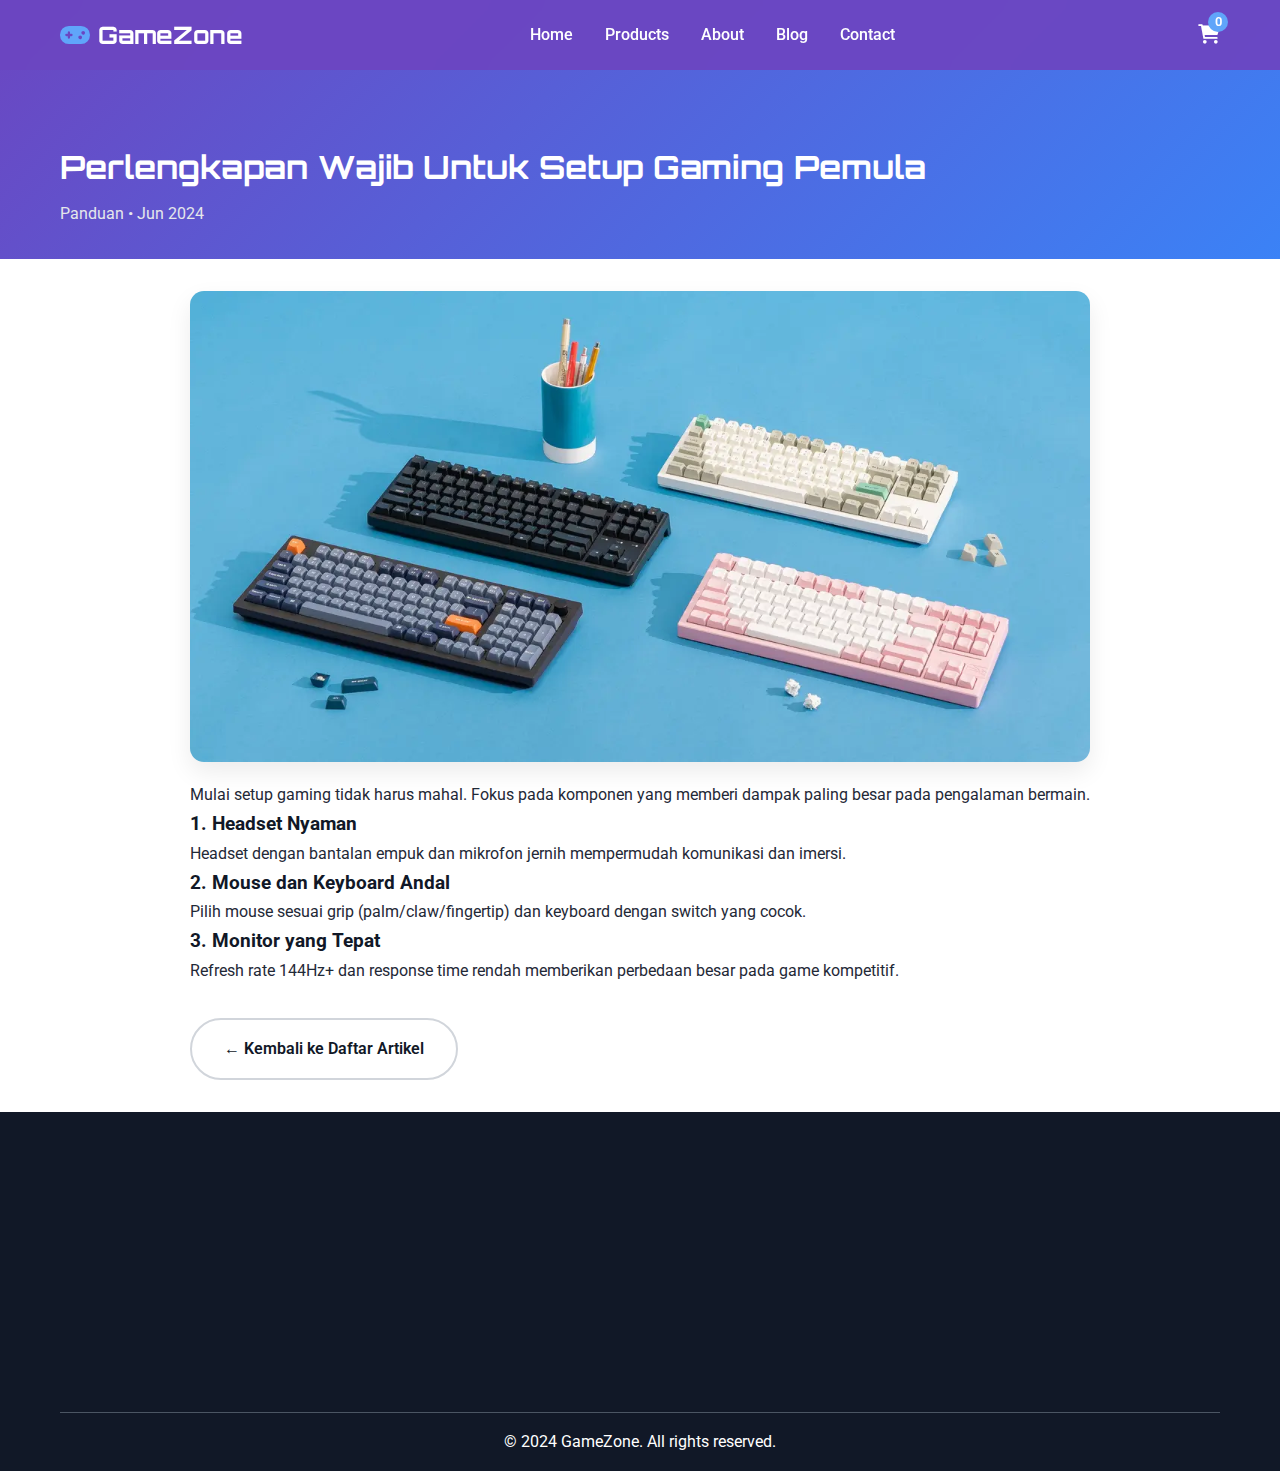
<file: blog/artikel2.html>
<!DOCTYPE html>
<html lang="id">
<head>
    <meta charset="UTF-8">
    <meta name="viewport" content="width=device-width, initial-scale=1.0">
    <title>Perlengkapan Wajib Untuk Setup Gaming Pemula - GameZone</title>
    <link rel="stylesheet" href="../styles.css">
    <link href="https://fonts.googleapis.com/css2?family=Orbitron:wght@400;700;900&family=Roboto:wght@300;400;500;700&display=swap" rel="stylesheet">
    <link rel="stylesheet" href="https://cdnjs.cloudflare.com/ajax/libs/font-awesome/6.0.0/css/all.min.css">
    <style>
        .article-hero { padding-top: 110px; background: linear-gradient(135deg, var(--primary-purple), var(--primary-blue)); color: var(--white); }
        .article-hero .container { padding: 2rem 20px; }
        .article-hero h1 { font-family: 'Orbitron', monospace; font-size: 2rem; }
        .article-hero p { color: #e5e7eb; margin-top: .5rem; }
        .blog { padding: 2rem 0; }
        .blog-article { max-width: 900px; margin: 0 auto; }
        .cover { width: 100%; border-radius: 14px; overflow: hidden; margin-bottom: 1.2rem; box-shadow: 0 10px 24px rgba(0,0,0,0.08); }
        .cover img { width: 100%; height: auto; display: block; }
        .blog-article p { color: var(--gray-800); line-height: 1.8; }
        .blog-article h3 { color: var(--gray-900); }
        .blog-article a.btn-secondary { border: 2px solid var(--gray-300); color: var(--gray-900); }
        .blog-article a.btn-secondary:hover { background: var(--gray-900); color: var(--white); }
    </style>
</head>
<body>
    <nav class="navbar">
        <div class="nav-container">
            <div class="nav-logo">
                <i class="fas fa-gamepad"></i>
                <span>GameZone</span>
            </div>
            <ul class="nav-menu">
                <li><a href="../index.html#home">Home</a></li>
                <li><a href="../products.html">Products</a></li>
                <li><a href="../index.html#about">About</a></li>
                <li><a href="./index.html">Blog</a></li>
                <li><a href="../index.html#contact">Contact</a></li>
            </ul>
            <div class="cart-icon">
                <i class="fas fa-shopping-cart"></i>
                <span class="cart-count">0</span>
            </div>
            <div class="hamburger">
                <span></span>
                <span></span>
                <span></span>
            </div>
        </div>
    </nav>

    <header class="article-hero">
        <div class="container">
            <h1>Perlengkapan Wajib Untuk Setup Gaming Pemula</h1>
            <p>Panduan • Jun 2024</p>
        </div>
    </header>

    <main class="blog">
        <div class="container">
            <article class="blog-article">
                <div class="cover">
                    <img src="mechanicalkeyboards.png" alt="Setup Gaming Pemula">
                </div>

                <p>Mulai setup gaming tidak harus mahal. Fokus pada komponen yang memberi dampak paling besar pada pengalaman bermain.</p>
                <h3>1. Headset Nyaman</h3>
                <p>Headset dengan bantalan empuk dan mikrofon jernih mempermudah komunikasi dan imersi.</p>
                <h3>2. Mouse dan Keyboard Andal</h3>
                <p>Pilih mouse sesuai grip (palm/claw/fingertip) dan keyboard dengan switch yang cocok.</p>
                <h3>3. Monitor yang Tepat</h3>
                <p>Refresh rate 144Hz+ dan response time rendah memberikan perbedaan besar pada game kompetitif.</p>

                <div style="margin-top:2rem;">
                    <a class="btn btn-secondary" href="index.html">&#8592; Kembali ke Daftar Artikel</a>
                </div>
            </article>
        </div>
    </main>

    <footer class="footer">
        <div class="container">
            <div class="footer-content">
                <div class="footer-section">
                    <div class="footer-logo">
                        <i class="fas fa-gamepad"></i>
                        <span>GameZone</span>
                    </div>
                    <p>Your ultimate destination for all things gaming. Quality products, competitive prices, and exceptional service.</p>
                    <div class="social-links">
                        <a href="#"><i class="fab fa-facebook"></i></a>
                        <a href="#"><i class="fab fa-twitter"></i></a>
                        <a href="#"><i class="fab fa-instagram"></i></a>
                        <a href="#"><i class="fab fa-youtube"></i></a>
                    </div>
                </div>
                <div class="footer-section">
                    <h4>Quick Links</h4>
                    <ul>
                        <li><a href="#home">Home</a></li>
                        <li><a href="products.html">Products</a></li>
                        <li><a href="#about">About</a></li>
                        <li><a href="#contact">Contact</a></li>
                    </ul>
                </div>
                <div class="footer-section">
                    <h4>Categories</h4>
                    <ul>
                        <li><a href="#">Controllers</a></li>
                        <li><a href="#">Headsets</a></li>
                        <li><a href="#">Keyboards</a></li>
                        <li><a href="#">Mice</a></li>
                    </ul>
                </div>
                <div class="footer-section">
                    <h4>Support</h4>
                    <ul>
                        <li><a href="#">FAQ</a></li>
                        <li><a href="#">Shipping</a></li>
                        <li><a href="#">Returns</a></li>
                        <li><a href="#">Privacy Policy</a></li>
                    </ul>
                </div>
            </div>
            <div class="footer-bottom">
                <p>&copy; 2024 GameZone. All rights reserved.</p>
            </div>
        </div>
    </footer>

    <script src="../script.js"></script>
</body>
</html>
</file>
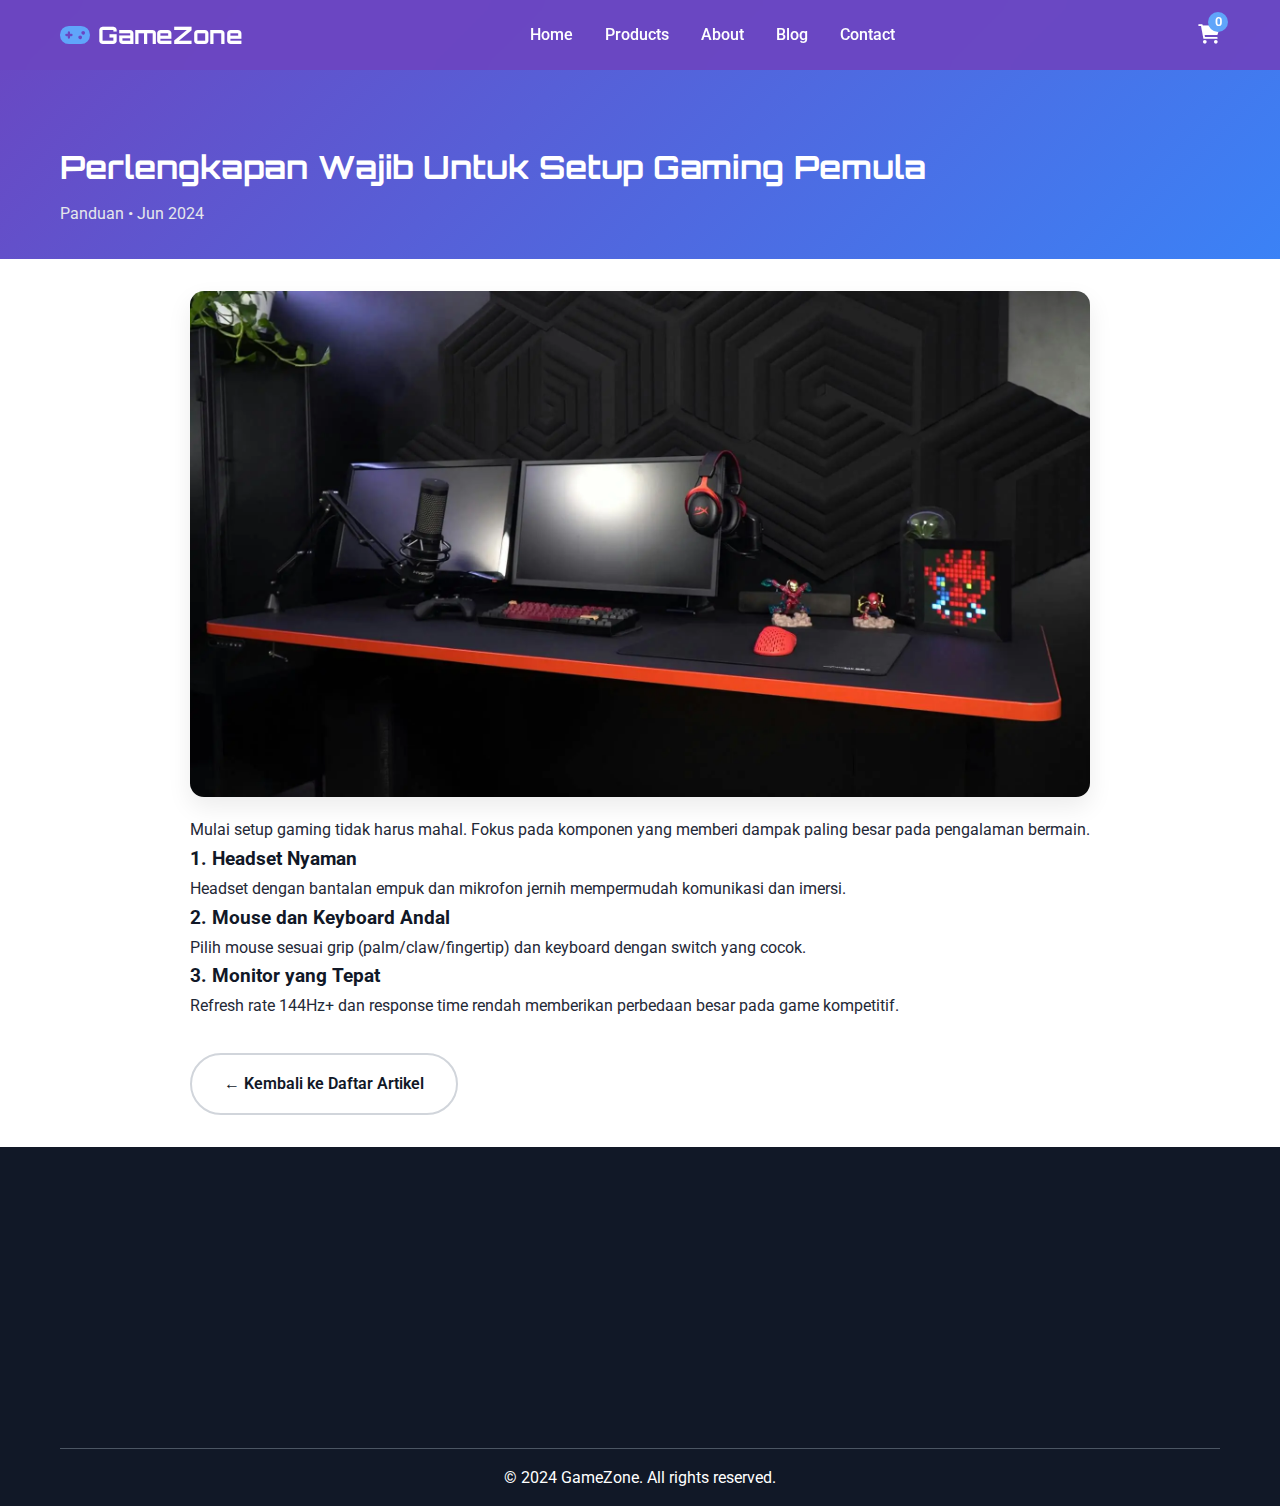
<file: blog/artikel3.html>
<!DOCTYPE html>
<html lang="id">
<head>
    <meta charset="UTF-8">
    <meta name="viewport" content="width=device-width, initial-scale=1.0">
    <title>Perlengkapan Wajib Untuk Setup Gaming Pemula - GameZone</title>
    <link rel="stylesheet" href="../styles.css">
    <link href="https://fonts.googleapis.com/css2?family=Orbitron:wght@400;700;900&family=Roboto:wght@300;400;500;700&display=swap" rel="stylesheet">
    <link rel="stylesheet" href="https://cdnjs.cloudflare.com/ajax/libs/font-awesome/6.0.0/css/all.min.css">
    <style>
        .article-hero { padding-top: 110px; background: linear-gradient(135deg, var(--primary-purple), var(--primary-blue)); color: var(--white); }
        .article-hero .container { padding: 2rem 20px; }
        .article-hero h1 { font-family: 'Orbitron', monospace; font-size: 2rem; }
        .article-hero p { color: #e5e7eb; margin-top: .5rem; }
        .blog { padding: 2rem 0; }
        .blog-article { max-width: 900px; margin: 0 auto; }
        .cover { width: 100%; border-radius: 14px; overflow: hidden; margin-bottom: 1.2rem; box-shadow: 0 10px 24px rgba(0,0,0,0.08); }
        .cover img { width: 100%; height: auto; display: block; }
        .blog-article p { color: var(--gray-800); line-height: 1.8; }
        .blog-article h3 { color: var(--gray-900); }
        .blog-article a.btn-secondary { border: 2px solid var(--gray-300); color: var(--gray-900); }
        .blog-article a.btn-secondary:hover { background: var(--gray-900); color: var(--white); }
    </style>
</head>
<body>
    <nav class="navbar">
        <div class="nav-container">
            <div class="nav-logo">
                <i class="fas fa-gamepad"></i>
                <span>GameZone</span>
            </div>
            <ul class="nav-menu">
                <li><a href="../index.html#home">Home</a></li>
                <li><a href="../products.html">Products</a></li>
                <li><a href="../index.html#about">About</a></li>
                <li><a href="./index.html">Blog</a></li>
                <li><a href="../index.html#contact">Contact</a></li>
            </ul>
            <div class="cart-icon">
                <i class="fas fa-shopping-cart"></i>
                <span class="cart-count">0</span>
            </div>
            <div class="hamburger">
                <span></span>
                <span></span>
                <span></span>
            </div>
        </div>
    </nav>

    <header class="article-hero">
        <div class="container">
            <h1>Perlengkapan Wajib Untuk Setup Gaming Pemula</h1>
            <p>Panduan • Jun 2024</p>
        </div>
    </header>

    <main class="blog">
        <div class="container">
            <article class="blog-article">
                <div class="cover">
                    <img src="setup.png" alt="Setup Gaming Pemula">
                </div>

                <p>Mulai setup gaming tidak harus mahal. Fokus pada komponen yang memberi dampak paling besar pada pengalaman bermain.</p>
                <h3>1. Headset Nyaman</h3>
                <p>Headset dengan bantalan empuk dan mikrofon jernih mempermudah komunikasi dan imersi.</p>
                <h3>2. Mouse dan Keyboard Andal</h3>
                <p>Pilih mouse sesuai grip (palm/claw/fingertip) dan keyboard dengan switch yang cocok.</p>
                <h3>3. Monitor yang Tepat</h3>
                <p>Refresh rate 144Hz+ dan response time rendah memberikan perbedaan besar pada game kompetitif.</p>

                <div style="margin-top:2rem;">
                    <a class="btn btn-secondary" href="index.html">&#8592; Kembali ke Daftar Artikel</a>
                </div>
            </article>
        </div>
    </main>

    <footer class="footer">
        <div class="container">
            <div class="footer-content">
                <div class="footer-section">
                    <div class="footer-logo">
                        <i class="fas fa-gamepad"></i>
                        <span>GameZone</span>
                    </div>
                    <p>Your ultimate destination for all things gaming. Quality products, competitive prices, and exceptional service.</p>
                    <div class="social-links">
                        <a href="#"><i class="fab fa-facebook"></i></a>
                        <a href="#"><i class="fab fa-twitter"></i></a>
                        <a href="#"><i class="fab fa-instagram"></i></a>
                        <a href="#"><i class="fab fa-youtube"></i></a>
                    </div>
                </div>
                <div class="footer-section">
                    <h4>Quick Links</h4>
                    <ul>
                        <li><a href="#home">Home</a></li>
                        <li><a href="products.html">Products</a></li>
                        <li><a href="#about">About</a></li>
                        <li><a href="#contact">Contact</a></li>
                    </ul>
                </div>
                <div class="footer-section">
                    <h4>Categories</h4>
                    <ul>
                        <li><a href="#">Controllers</a></li>
                        <li><a href="#">Headsets</a></li>
                        <li><a href="#">Keyboards</a></li>
                        <li><a href="#">Mice</a></li>
                    </ul>
                </div>
                <div class="footer-section">
                    <h4>Support</h4>
                    <ul>
                        <li><a href="#">FAQ</a></li>
                        <li><a href="#">Shipping</a></li>
                        <li><a href="#">Returns</a></li>
                        <li><a href="#">Privacy Policy</a></li>
                    </ul>
                </div>
            </div>
            <div class="footer-bottom">
                <p>&copy; 2024 GameZone. All rights reserved.</p>
            </div>
        </div>
    </footer>

    <script src="../script.js"></script>
</body>
</html>
</file>
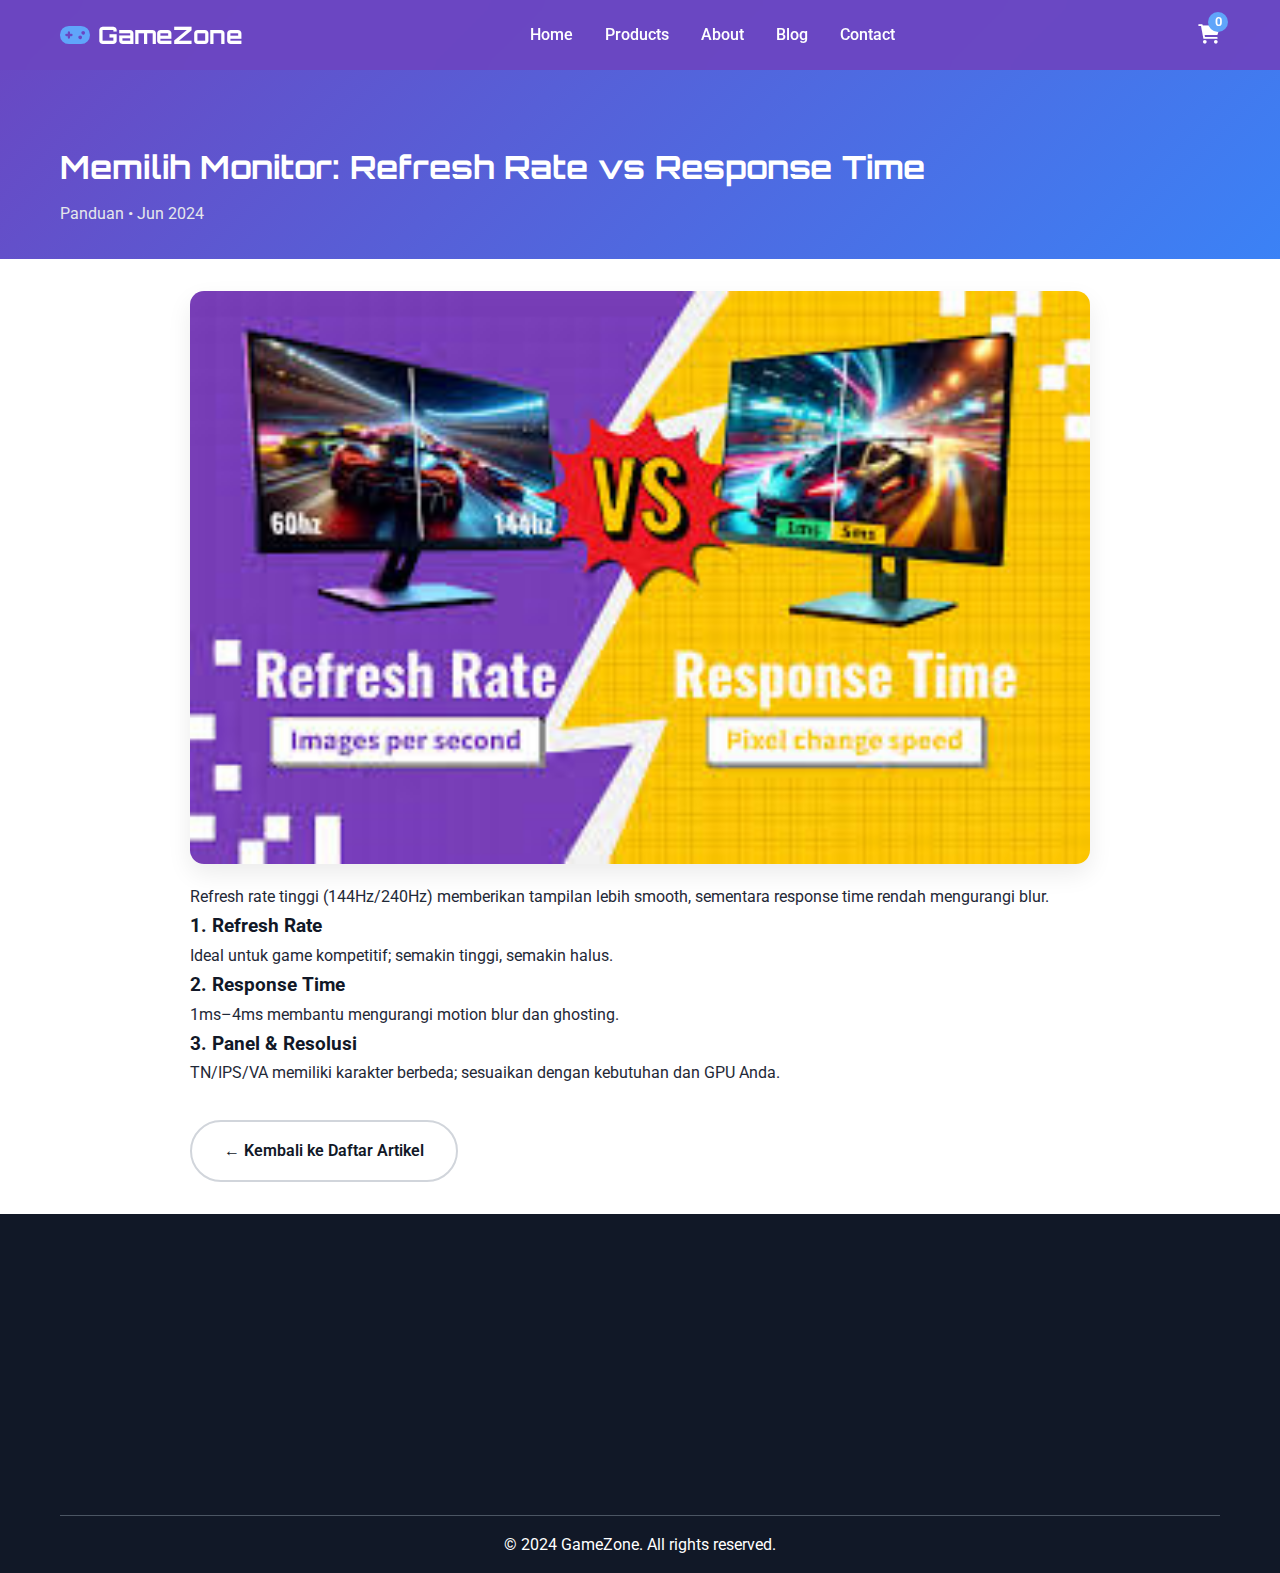
<file: blog/artikel4.html>
<!DOCTYPE html>
<html lang="id">
<head>
    <meta charset="UTF-8">
    <meta name="viewport" content="width=device-width, initial-scale=1.0">
    <title>Memilih Monitor: Refresh Rate vs Response Time - GameZone</title>
    <link rel="stylesheet" href="../styles.css">
    <link href="https://fonts.googleapis.com/css2?family=Orbitron:wght@400;700;900&family=Roboto:wght@300;400;500;700&display=swap" rel="stylesheet">
    <link rel="stylesheet" href="https://cdnjs.cloudflare.com/ajax/libs/font-awesome/6.0.0/css/all.min.css">
    <style>
        .article-hero { padding-top: 110px; background: linear-gradient(135deg, var(--primary-purple), var(--primary-blue)); color: var(--white); }
        .article-hero .container { padding: 2rem 20px; }
        .article-hero h1 { font-family: 'Orbitron', monospace; font-size: 2rem; }
        .article-hero p { color: #e5e7eb; margin-top: .5rem; }
        .blog { padding: 2rem 0; }
        .blog-article { max-width: 900px; margin: 0 auto; }
        .cover { width: 100%; border-radius: 14px; overflow: hidden; margin-bottom: 1.2rem; box-shadow: 0 10px 24px rgba(0,0,0,0.08); }
        .cover img { width: 100%; height: auto; display: block; }
        .blog-article p { color: var(--gray-800); line-height: 1.8; }
        .blog-article h3 { color: var(--gray-900); }
        .blog-article a.btn-secondary { border: 2px solid var(--gray-300); color: var(--gray-900); }
        .blog-article a.btn-secondary:hover { background: var(--gray-900); color: var(--white); }
    </style>
</head>
<body>
    <nav class="navbar">
        <div class="nav-container">
            <div class="nav-logo">
                <i class="fas fa-gamepad"></i>
                <span>GameZone</span>
            </div>
            <ul class="nav-menu">
                <li><a href="../index.html#home">Home</a></li>
                <li><a href="../products.html">Products</a></li>
                <li><a href="../index.html#about">About</a></li>
                <li><a href="./index.html">Blog</a></li>
                <li><a href="../index.html#contact">Contact</a></li>
            </ul>
            <div class="cart-icon">
                <i class="fas fa-shopping-cart"></i>
                <span class="cart-count">0</span>
            </div>
            <div class="hamburger">
                <span></span>
                <span></span>
                <span></span>
            </div>
        </div>
    </nav>

    <header class="article-hero">
        <div class="container">
            <h1>Memilih Monitor: Refresh Rate vs Response Time</h1>
            <p>Panduan • Jun 2024</p>
        </div>
    </header>

    <main class="blog">
        <div class="container">
            <article class="blog-article">
                <div class="cover">
                    <img src="versus.png" alt="Monitor Gaming">
                </div>

                <p>Refresh rate tinggi (144Hz/240Hz) memberikan tampilan lebih smooth, sementara response time rendah mengurangi blur.</p>
                <h3>1. Refresh Rate</h3>
                <p>Ideal untuk game kompetitif; semakin tinggi, semakin halus.</p>
                <h3>2. Response Time</h3>
                <p>1ms–4ms membantu mengurangi motion blur dan ghosting.</p>
                <h3>3. Panel & Resolusi</h3>
                <p>TN/IPS/VA memiliki karakter berbeda; sesuaikan dengan kebutuhan dan GPU Anda.</p>

                <div style="margin-top:2rem;">
                    <a class="btn btn-secondary" href="index.html">&#8592; Kembali ke Daftar Artikel</a>
                </div>
            </article>
        </div>
    </main>

    <footer class="footer">
        <div class="container">
            <div class="footer-content">
                <div class="footer-section">
                    <div class="footer-logo">
                        <i class="fas fa-gamepad"></i>
                        <span>GameZone</span>
                    </div>
                    <p>Your ultimate destination for all things gaming. Quality products, competitive prices, and exceptional service.</p>
                    <div class="social-links">
                        <a href="#"><i class="fab fa-facebook"></i></a>
                        <a href="#"><i class="fab fa-twitter"></i></a>
                        <a href="#"><i class="fab fa-instagram"></i></a>
                        <a href="#"><i class="fab fa-youtube"></i></a>
                    </div>
                </div>
                <div class="footer-section">
                    <h4>Quick Links</h4>
                    <ul>
                        <li><a href="#home">Home</a></li>
                        <li><a href="products.html">Products</a></li>
                        <li><a href="#about">About</a></li>
                        <li><a href="#contact">Contact</a></li>
                    </ul>
                </div>
                <div class="footer-section">
                    <h4>Categories</h4>
                    <ul>
                        <li><a href="#">Controllers</a></li>
                        <li><a href="#">Headsets</a></li>
                        <li><a href="#">Keyboards</a></li>
                        <li><a href="#">Mice</a></li>
                    </ul>
                </div>
                <div class="footer-section">
                    <h4>Support</h4>
                    <ul>
                        <li><a href="#">FAQ</a></li>
                        <li><a href="#">Shipping</a></li>
                        <li><a href="#">Returns</a></li>
                        <li><a href="#">Privacy Policy</a></li>
                    </ul>
                </div>
            </div>
            <div class="footer-bottom">
                <p>&copy; 2024 GameZone. All rights reserved.</p>
            </div>
        </div>
    </footer>

    <script src="../script.js"></script>
</body>
</html>
</file>
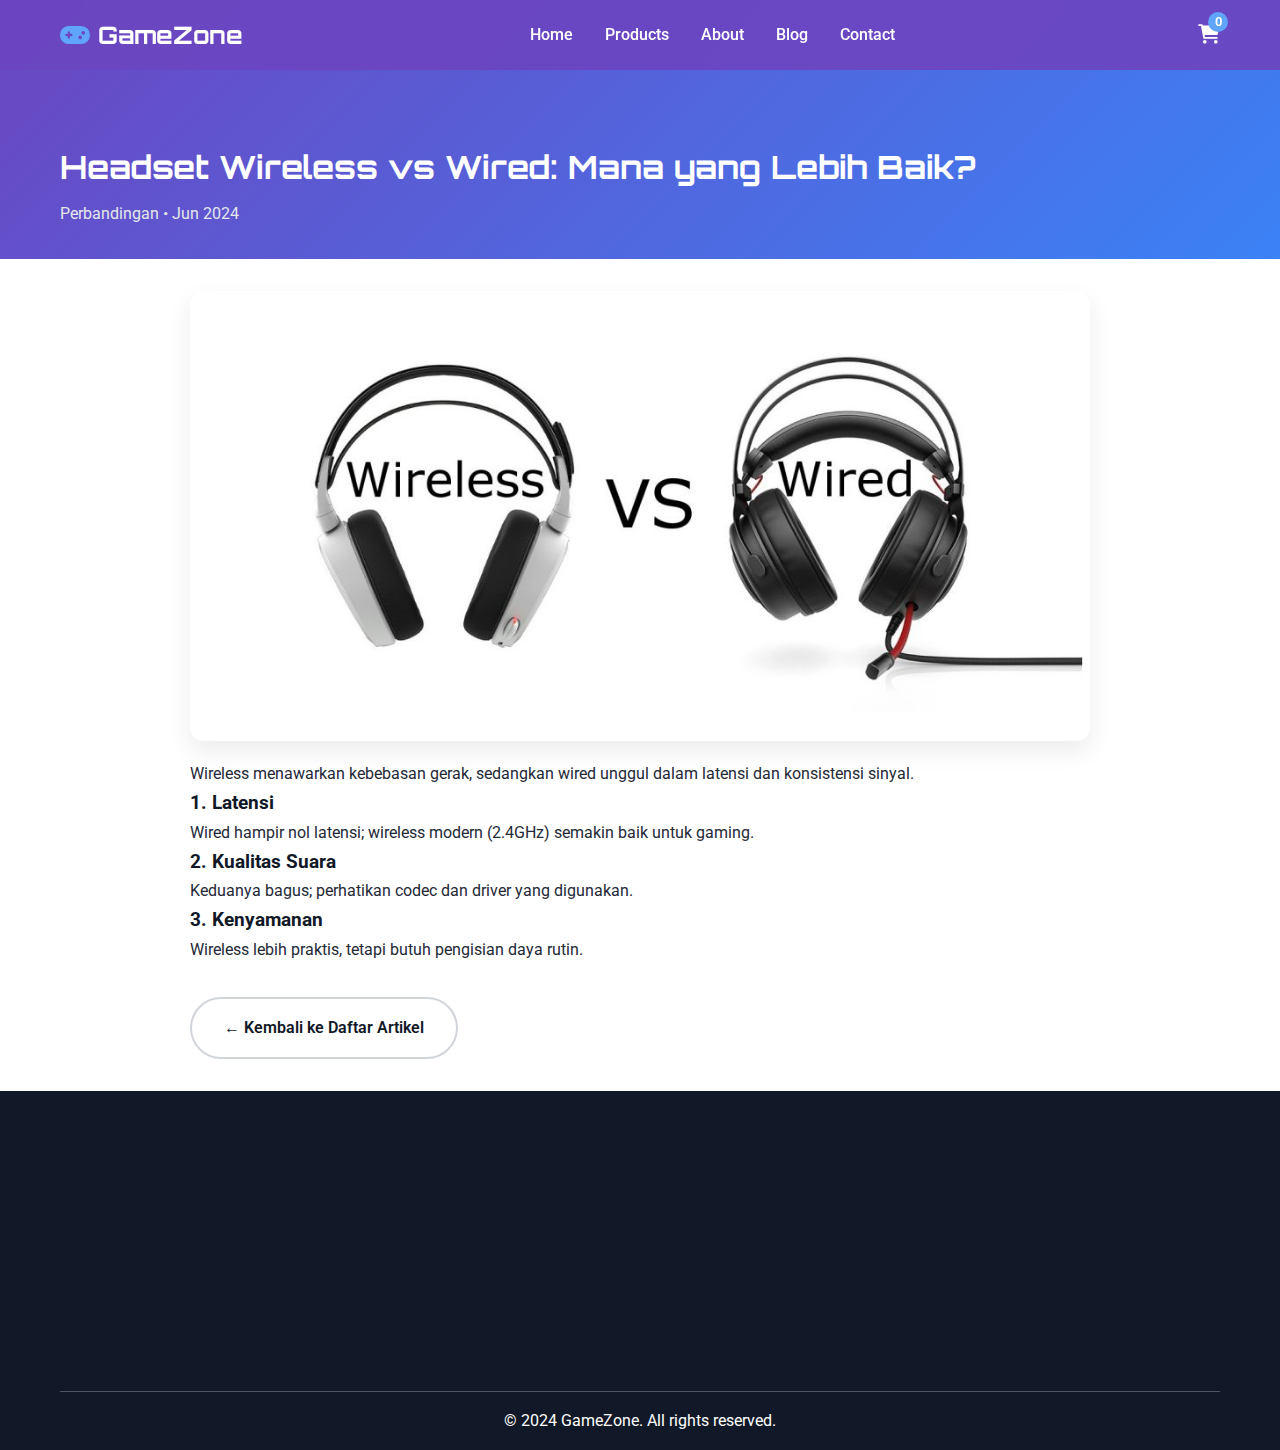
<file: blog/artikel5.html>
<!DOCTYPE html>
<html lang="id">
<head>
    <meta charset="UTF-8">
    <meta name="viewport" content="width=device-width, initial-scale=1.0">
    <title>Headset Wireless vs Wired: Mana yang Lebih Baik? - GameZone</title>
    <link rel="stylesheet" href="../styles.css">
    <link href="https://fonts.googleapis.com/css2?family=Orbitron:wght@400;700;900&family=Roboto:wght@300;400;500;700&display=swap" rel="stylesheet">
    <link rel="stylesheet" href="https://cdnjs.cloudflare.com/ajax/libs/font-awesome/6.0.0/css/all.min.css">
    <style>
        .article-hero { padding-top: 110px; background: linear-gradient(135deg, var(--primary-purple), var(--primary-blue)); color: var(--white); }
        .article-hero .container { padding: 2rem 20px; }
        .article-hero h1 { font-family: 'Orbitron', monospace; font-size: 2rem; }
        .article-hero p { color: #e5e7eb; margin-top: .5rem; }
        .blog { padding: 2rem 0; }
        .blog-article { max-width: 900px; margin: 0 auto; }
        .cover { width: 100%; border-radius: 14px; overflow: hidden; margin-bottom: 1.2rem; box-shadow: 0 10px 24px rgba(0,0,0,0.08); }
        .cover img { width: 100%; height: auto; display: block; }
        .blog-article p { color: var(--gray-800); line-height: 1.8; }
        .blog-article h3 { color: var(--gray-900); }
        .blog-article a.btn-secondary { border: 2px solid var(--gray-300); color: var(--gray-900); }
        .blog-article a.btn-secondary:hover { background: var(--gray-900); color: var(--white); }
    </style>
</head>
<body>
    <nav class="navbar">
        <div class="nav-container">
            <div class="nav-logo">
                <i class="fas fa-gamepad"></i>
                <span>GameZone</span>
            </div>
            <ul class="nav-menu">
                <li><a href="../index.html#home">Home</a></li>
                <li><a href="../products.html">Products</a></li>
                <li><a href="../index.html#about">About</a></li>
                <li><a href="./index.html">Blog</a></li>
                <li><a href="../index.html#contact">Contact</a></li>
            </ul>
            <div class="cart-icon">
                <i class="fas fa-shopping-cart"></i>
                <span class="cart-count">0</span>
            </div>
            <div class="hamburger">
                <span></span>
                <span></span>
                <span></span>
            </div>
        </div>
    </nav>

    <header class="article-hero">
        <div class="container">
            <h1>Headset Wireless vs Wired: Mana yang Lebih Baik?</h1>
            <p>Perbandingan • Jun 2024</p>
        </div>
    </header>

    <main class="blog">
        <div class="container">
            <article class="blog-article">
                <div class="cover">
                    <img src="versus2.png" alt="Headset Wireless vs Wired">
                </div>

                <p>Wireless menawarkan kebebasan gerak, sedangkan wired unggul dalam latensi dan konsistensi sinyal.</p>
                <h3>1. Latensi</h3>
                <p>Wired hampir nol latensi; wireless modern (2.4GHz) semakin baik untuk gaming.</p>
                <h3>2. Kualitas Suara</h3>
                <p>Keduanya bagus; perhatikan codec dan driver yang digunakan.</p>
                <h3>3. Kenyamanan</h3>
                <p>Wireless lebih praktis, tetapi butuh pengisian daya rutin.</p>

                <div style="margin-top:2rem;">
                    <a class="btn btn-secondary" href="index.html">&#8592; Kembali ke Daftar Artikel</a>
                </div>
            </article>
        </div>
    </main>

    <footer class="footer">
        <div class="container">
            <div class="footer-content">
                <div class="footer-section">
                    <div class="footer-logo">
                        <i class="fas fa-gamepad"></i>
                        <span>GameZone</span>
                    </div>
                    <p>Your ultimate destination for all things gaming. Quality products, competitive prices, and exceptional service.</p>
                    <div class="social-links">
                        <a href="#"><i class="fab fa-facebook"></i></a>
                        <a href="#"><i class="fab fa-twitter"></i></a>
                        <a href="#"><i class="fab fa-instagram"></i></a>
                        <a href="#"><i class="fab fa-youtube"></i></a>
                    </div>
                </div>
                <div class="footer-section">
                    <h4>Quick Links</h4>
                    <ul>
                        <li><a href="#home">Home</a></li>
                        <li><a href="products.html">Products</a></li>
                        <li><a href="#about">About</a></li>
                        <li><a href="#contact">Contact</a></li>
                    </ul>
                </div>
                <div class="footer-section">
                    <h4>Categories</h4>
                    <ul>
                        <li><a href="#">Controllers</a></li>
                        <li><a href="#">Headsets</a></li>
                        <li><a href="#">Keyboards</a></li>
                        <li><a href="#">Mice</a></li>
                    </ul>
                </div>
                <div class="footer-section">
                    <h4>Support</h4>
                    <ul>
                        <li><a href="#">FAQ</a></li>
                        <li><a href="#">Shipping</a></li>
                        <li><a href="#">Returns</a></li>
                        <li><a href="#">Privacy Policy</a></li>
                    </ul>
                </div>
            </div>
            <div class="footer-bottom">
                <p>&copy; 2024 GameZone. All rights reserved.</p>
            </div>
        </div>
    </footer>

    <script src="../script.js"></script>
</body>
</html>
</file>
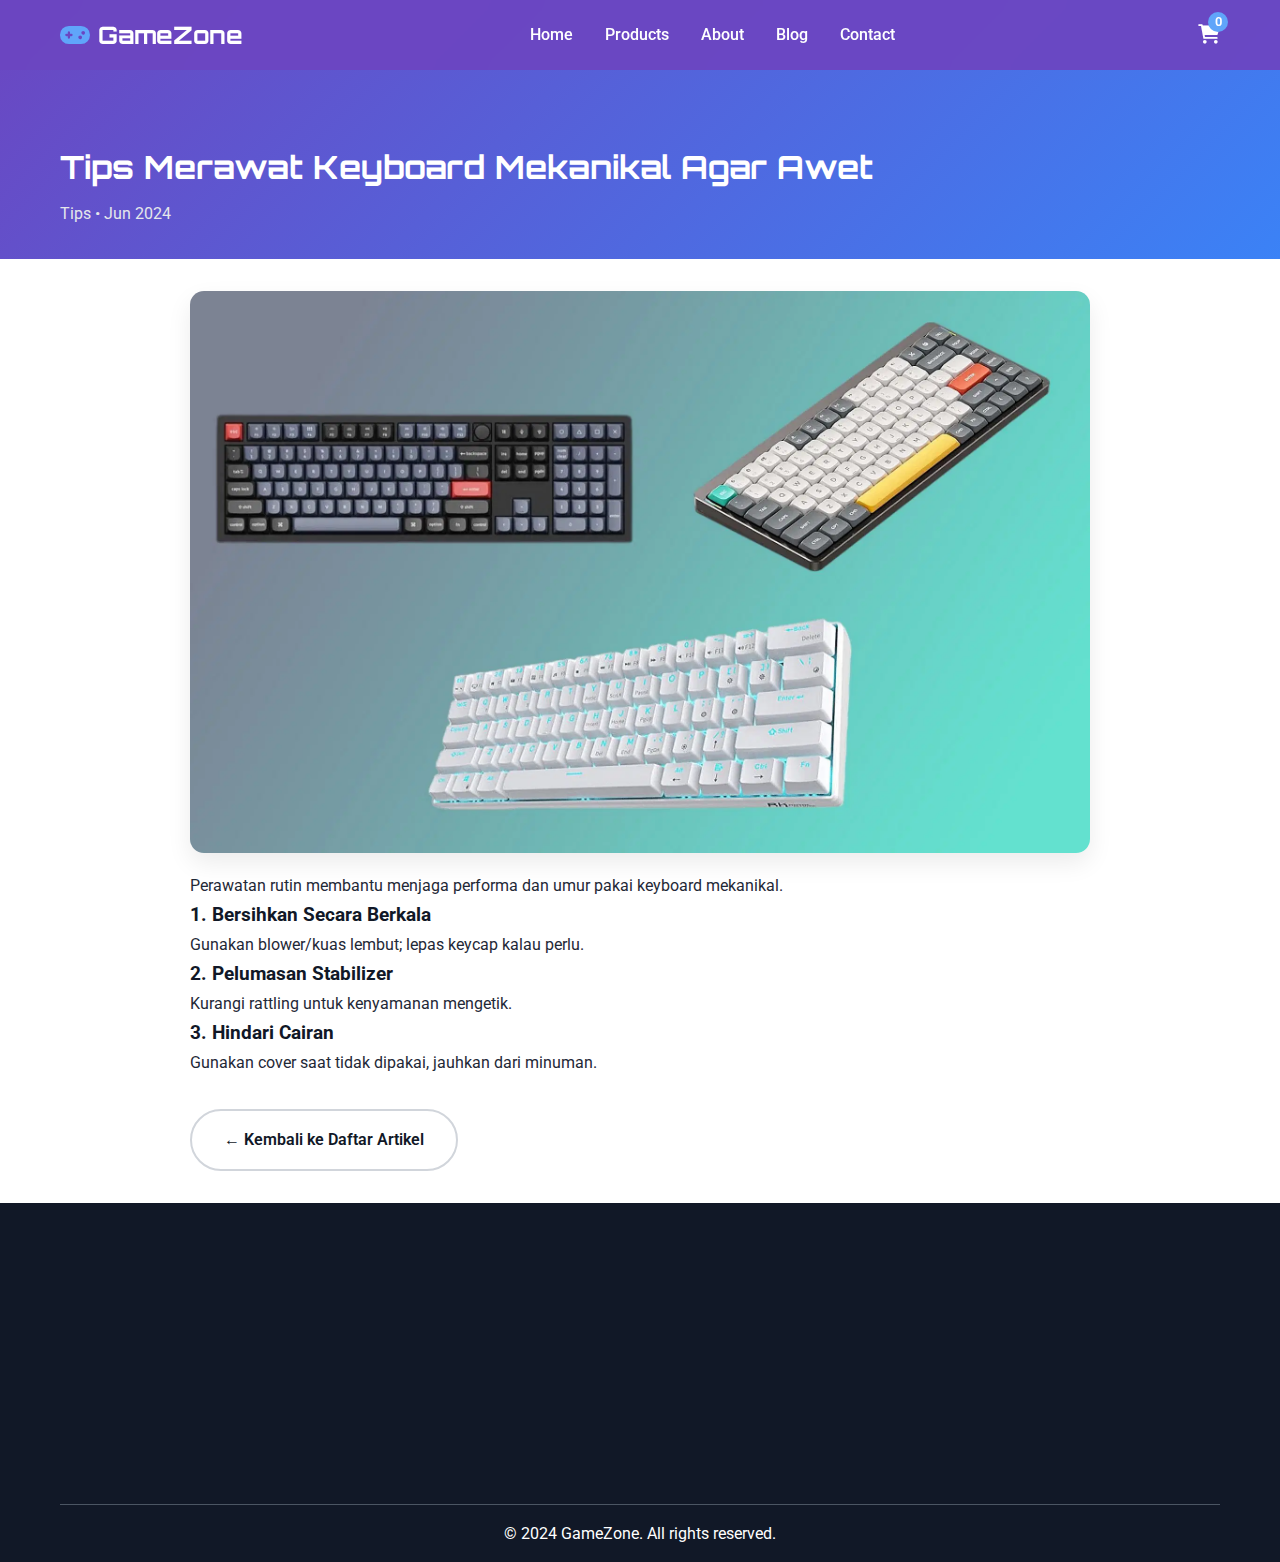
<file: blog/artikel6.html>
<!DOCTYPE html>
<html lang="id">
<head>
    <meta charset="UTF-8">
    <meta name="viewport" content="width=device-width, initial-scale=1.0">
    <title>Tips Merawat Keyboard Mekanikal Agar Awet - GameZone</title>
    <link rel="stylesheet" href="../styles.css">
    <link href="https://fonts.googleapis.com/css2?family=Orbitron:wght@400;700;900&family=Roboto:wght@300;400;500;700&display=swap" rel="stylesheet">
    <link rel="stylesheet" href="https://cdnjs.cloudflare.com/ajax/libs/font-awesome/6.0.0/css/all.min.css">
    <style>
        .article-hero { padding-top: 110px; background: linear-gradient(135deg, var(--primary-purple), var(--primary-blue)); color: var(--white); }
        .article-hero .container { padding: 2rem 20px; }
        .article-hero h1 { font-family: 'Orbitron', monospace; font-size: 2rem; }
        .article-hero p { color: #e5e7eb; margin-top: .5rem; }
        .blog { padding: 2rem 0; }
        .blog-article { max-width: 900px; margin: 0 auto; }
        .cover { width: 100%; border-radius: 14px; overflow: hidden; margin-bottom: 1.2rem; box-shadow: 0 10px 24px rgba(0,0,0,0.08); }
        .cover img { width: 100%; height: auto; display: block; }
        .blog-article p { color: var(--gray-800); line-height: 1.8; }
        .blog-article h3 { color: var(--gray-900); }
        .blog-article a.btn-secondary { border: 2px solid var(--gray-300); color: var(--gray-900); }
        .blog-article a.btn-secondary:hover { background: var(--gray-900); color: var(--white); }
    </style>
</head>
<body>
    <nav class="navbar">
        <div class="nav-container">
            <div class="nav-logo">
                <i class="fas fa-gamepad"></i>
                <span>GameZone</span>
            </div>
            <ul class="nav-menu">
                <li><a href="../index.html#home">Home</a></li>
                <li><a href="../products.html">Products</a></li>
                <li><a href="../index.html#about">About</a></li>
                <li><a href="./index.html">Blog</a></li>
                <li><a href="../index.html#contact">Contact</a></li>
            </ul>
            <div class="cart-icon">
                <i class="fas fa-shopping-cart"></i>
                <span class="cart-count">0</span>
            </div>
            <div class="hamburger">
                <span></span>
                <span></span>
                <span></span>
            </div>
        </div>
    </nav>

    <header class="article-hero">
        <div class="container">
            <h1>Tips Merawat Keyboard Mekanikal Agar Awet</h1>
            <p>Tips • Jun 2024</p>
        </div>
    </header>

    <main class="blog">
        <div class="container">
            <article class="blog-article">
                <div class="cover">
                    <img src="mechanical2.png" alt="Merawat Keyboard Mekanikal">
                </div>

                <p>Perawatan rutin membantu menjaga performa dan umur pakai keyboard mekanikal.</p>
                <h3>1. Bersihkan Secara Berkala</h3>
                <p>Gunakan blower/kuas lembut; lepas keycap kalau perlu.</p>
                <h3>2. Pelumasan Stabilizer</h3>
                <p>Kurangi rattling untuk kenyamanan mengetik.</p>
                <h3>3. Hindari Cairan</h3>
                <p>Gunakan cover saat tidak dipakai, jauhkan dari minuman.</p>

                <div style="margin-top:2rem;">
                    <a class="btn btn-secondary" href="index.html">&#8592; Kembali ke Daftar Artikel</a>
                </div>
            </article>
        </div>
    </main>

    <footer class="footer">
        <div class="container">
            <div class="footer-content">
                <div class="footer-section">
                    <div class="footer-logo">
                        <i class="fas fa-gamepad"></i>
                        <span>GameZone</span>
                    </div>
                    <p>Your ultimate destination for all things gaming. Quality products, competitive prices, and exceptional service.</p>
                    <div class="social-links">
                        <a href="#"><i class="fab fa-facebook"></i></a>
                        <a href="#"><i class="fab fa-twitter"></i></a>
                        <a href="#"><i class="fab fa-instagram"></i></a>
                        <a href="#"><i class="fab fa-youtube"></i></a>
                    </div>
                </div>
                <div class="footer-section">
                    <h4>Quick Links</h4>
                    <ul>
                        <li><a href="#home">Home</a></li>
                        <li><a href="products.html">Products</a></li>
                        <li><a href="#about">About</a></li>
                        <li><a href="#contact">Contact</a></li>
                    </ul>
                </div>
                <div class="footer-section">
                    <h4>Categories</h4>
                    <ul>
                        <li><a href="#">Controllers</a></li>
                        <li><a href="#">Headsets</a></li>
                        <li><a href="#">Keyboards</a></li>
                        <li><a href="#">Mice</a></li>
                    </ul>
                </div>
                <div class="footer-section">
                    <h4>Support</h4>
                    <ul>
                        <li><a href="#">FAQ</a></li>
                        <li><a href="#">Shipping</a></li>
                        <li><a href="#">Returns</a></li>
                        <li><a href="#">Privacy Policy</a></li>
                    </ul>
                </div>
            </div>
            <div class="footer-bottom">
                <p>&copy; 2024 GameZone. All rights reserved.</p>
            </div>
        </div>
    </footer>

    <script src="../script.js"></script>
</body>
</html>
</file>
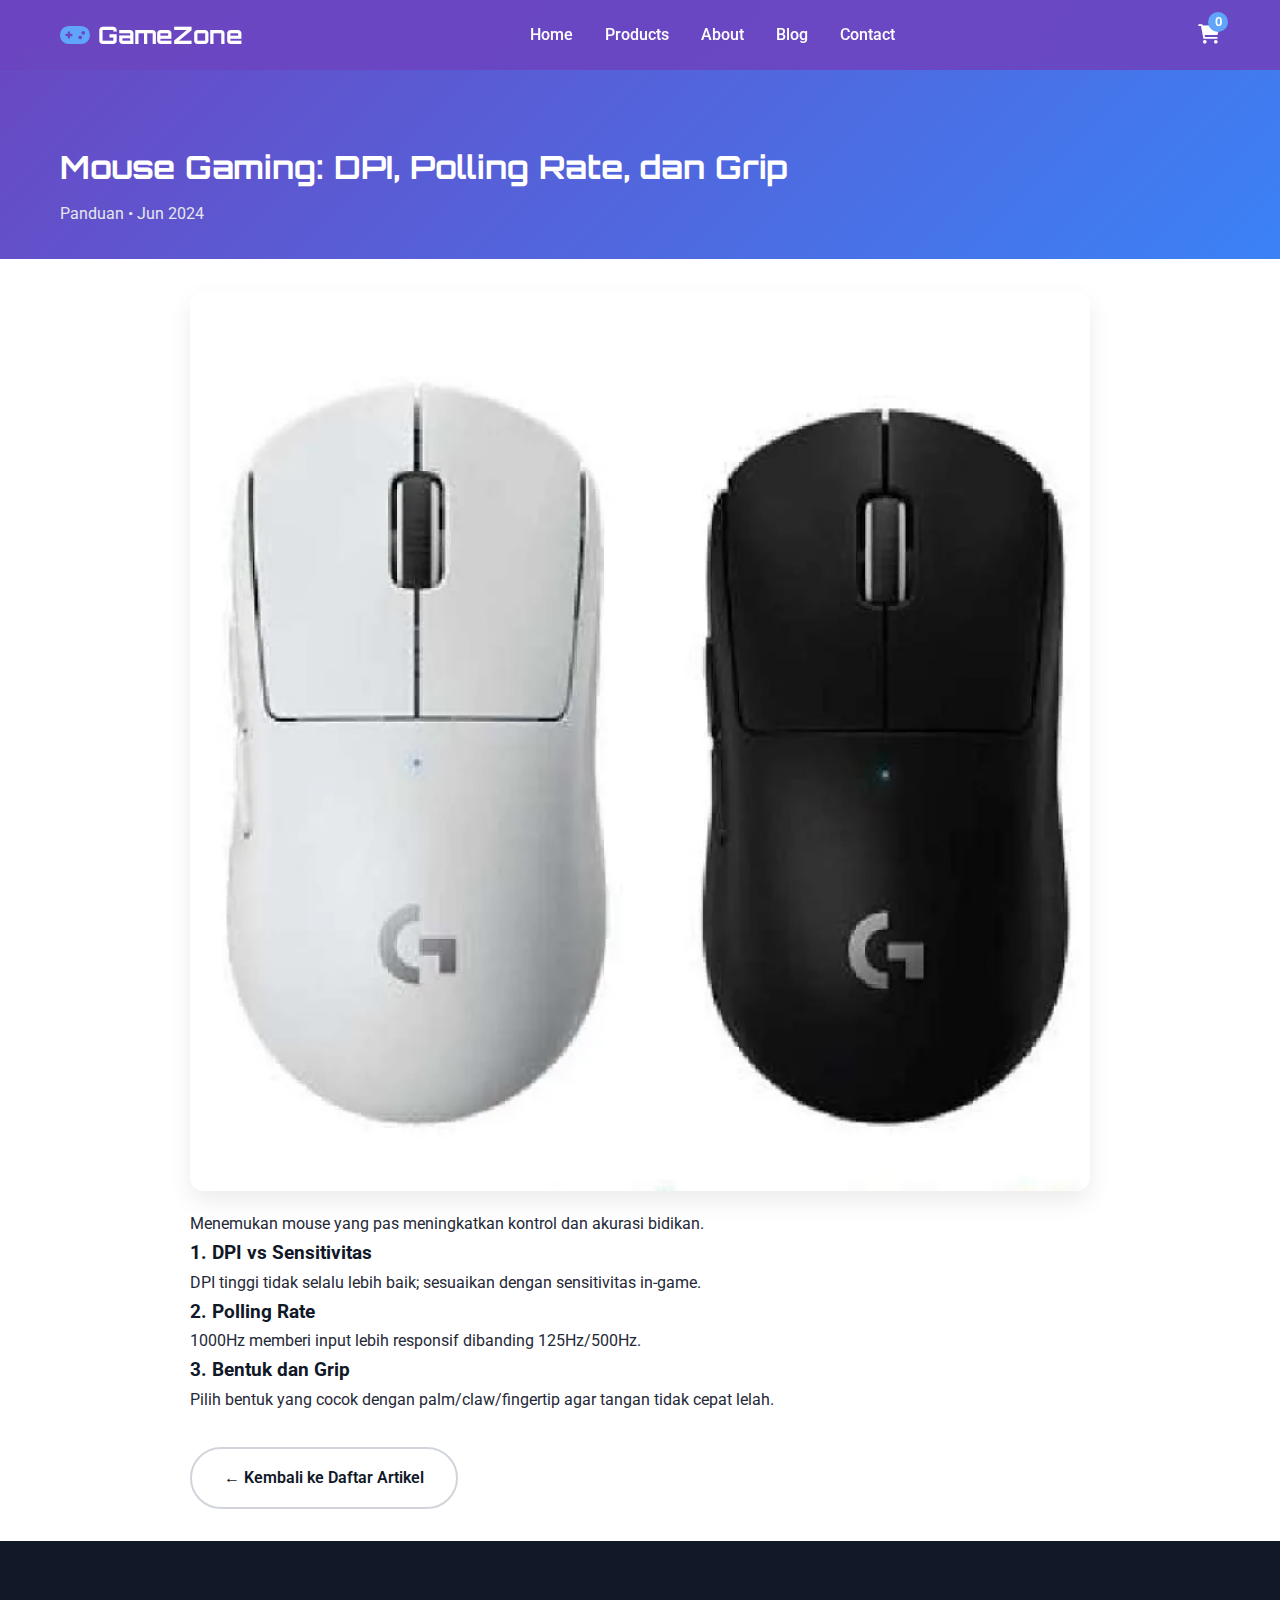
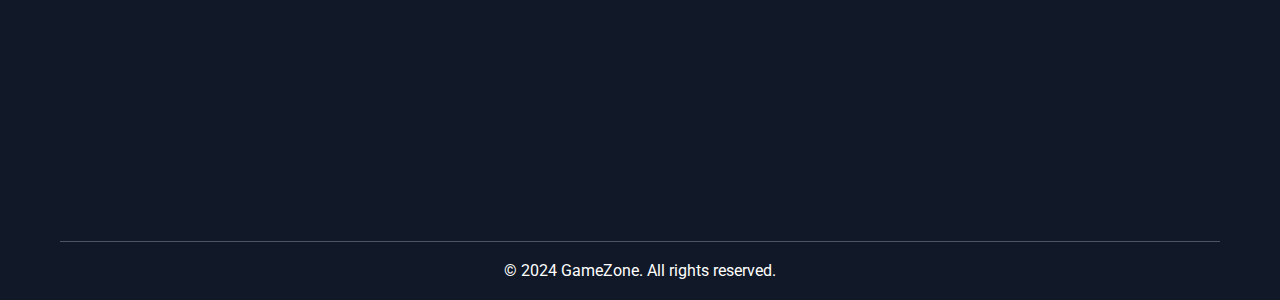
<file: blog/artikel7.html>
<!DOCTYPE html>
<html lang="id">
<head>
    <meta charset="UTF-8">
    <meta name="viewport" content="width=device-width, initial-scale=1.0">
    <title>Mouse Gaming: DPI, Polling Rate, dan Grip - GameZone</title>
    <link rel="stylesheet" href="../styles.css">
    <link href="https://fonts.googleapis.com/css2?family=Orbitron:wght@400;700;900&family=Roboto:wght@300;400;500;700&display=swap" rel="stylesheet">
    <link rel="stylesheet" href="https://cdnjs.cloudflare.com/ajax/libs/font-awesome/6.0.0/css/all.min.css">
    <style>
        .article-hero { padding-top: 110px; background: linear-gradient(135deg, var(--primary-purple), var(--primary-blue)); color: var(--white); }
        .article-hero .container { padding: 2rem 20px; }
        .article-hero h1 { font-family: 'Orbitron', monospace; font-size: 2rem; }
        .article-hero p { color: #e5e7eb; margin-top: .5rem; }
        .blog { padding: 2rem 0; }
        .blog-article { max-width: 900px; margin: 0 auto; }
        .cover { width: 100%; border-radius: 14px; overflow: hidden; margin-bottom: 1.2rem; box-shadow: 0 10px 24px rgba(0,0,0,0.08); }
        .cover img { width: 100%; height: auto; display: block; }
        .blog-article p { color: var(--gray-800); line-height: 1.8; }
        .blog-article h3 { color: var(--gray-900); }
        .blog-article a.btn-secondary { border: 2px solid var(--gray-300); color: var(--gray-900); }
        .blog-article a.btn-secondary:hover { background: var(--gray-900); color: var(--white); }
    </style>
</head>
<body>
    <nav class="navbar">
        <div class="nav-container">
            <div class="nav-logo">
                <i class="fas fa-gamepad"></i>
                <span>GameZone</span>
            </div>
            <ul class="nav-menu">
                <li><a href="../index.html#home">Home</a></li>
                <li><a href="../products.html">Products</a></li>
                <li><a href="../index.html#about">About</a></li>
                <li><a href="./index.html">Blog</a></li>
                <li><a href="../index.html#contact">Contact</a></li>
            </ul>
            <div class="cart-icon">
                <i class="fas fa-shopping-cart"></i>
                <span class="cart-count">0</span>
            </div>
            <div class="hamburger">
                <span></span>
                <span></span>
                <span></span>
            </div>
        </div>
    </nav>

    <header class="article-hero">
        <div class="container">
            <h1>Mouse Gaming: DPI, Polling Rate, dan Grip</h1>
            <p>Panduan • Jun 2024</p>
        </div>
    </header>

    <main class="blog">
        <div class="container">
            <article class="blog-article">
                <div class="cover">
                    <img src="mouse.png" alt="Mouse Gaming">
                </div>

                <p>Menemukan mouse yang pas meningkatkan kontrol dan akurasi bidikan.</p>
                <h3>1. DPI vs Sensitivitas</h3>
                <p>DPI tinggi tidak selalu lebih baik; sesuaikan dengan sensitivitas in-game.</p>
                <h3>2. Polling Rate</h3>
                <p>1000Hz memberi input lebih responsif dibanding 125Hz/500Hz.</p>
                <h3>3. Bentuk dan Grip</h3>
                <p>Pilih bentuk yang cocok dengan palm/claw/fingertip agar tangan tidak cepat lelah.</p>

                <div style="margin-top:2rem;">
                    <a class="btn btn-secondary" href="index.html">&#8592; Kembali ke Daftar Artikel</a>
                </div>
            </article>
        </div>
    </main>

    <footer class="footer">
        <div class="container">
            <div class="footer-content">
                <div class="footer-section">
                    <div class="footer-logo">
                        <i class="fas fa-gamepad"></i>
                        <span>GameZone</span>
                    </div>
                    <p>Your ultimate destination for all things gaming. Quality products, competitive prices, and exceptional service.</p>
                    <div class="social-links">
                        <a href="#"><i class="fab fa-facebook"></i></a>
                        <a href="#"><i class="fab fa-twitter"></i></a>
                        <a href="#"><i class="fab fa-instagram"></i></a>
                        <a href="#"><i class="fab fa-youtube"></i></a>
                    </div>
                </div>
                <div class="footer-section">
                    <h4>Quick Links</h4>
                    <ul>
                        <li><a href="#home">Home</a></li>
                        <li><a href="products.html">Products</a></li>
                        <li><a href="#about">About</a></li>
                        <li><a href="#contact">Contact</a></li>
                    </ul>
                </div>
                <div class="footer-section">
                    <h4>Categories</h4>
                    <ul>
                        <li><a href="#">Controllers</a></li>
                        <li><a href="#">Headsets</a></li>
                        <li><a href="#">Keyboards</a></li>
                        <li><a href="#">Mice</a></li>
                    </ul>
                </div>
                <div class="footer-section">
                    <h4>Support</h4>
                    <ul>
                        <li><a href="#">FAQ</a></li>
                        <li><a href="#">Shipping</a></li>
                        <li><a href="#">Returns</a></li>
                        <li><a href="#">Privacy Policy</a></li>
                    </ul>
                </div>
            </div>
            <div class="footer-bottom">
                <p>&copy; 2024 GameZone. All rights reserved.</p>
            </div>
        </div>
    </footer>

    <script src="../script.js"></script>
</body>
</html>
</file>
<file: styles.css>
/* Reset and Base Styles */
* {
    margin: 0;
    padding: 0;
    box-sizing: border-box;
}

body {
    font-family: 'Roboto', sans-serif;
    line-height: 1.6;
    color: #333;
    overflow-x: hidden;
}

.container {
    max-width: 1200px;
    margin: 0 auto;
    padding: 0 20px;
}

/* Color Variables */
:root {
    --primary-purple: #6b46c1;
    --secondary-purple: #8b5cf6;
    --primary-blue: #3b82f6;
    --secondary-blue: #1d4ed8;
    --dark-purple: #4c1d95;
    --light-purple: #a78bfa;
    --light-blue: #60a5fa;
    --white: #ffffff;
    --gray-100: #f3f4f6;
    --gray-200: #e5e7eb;
    --gray-300: #d1d5db;
    --gray-600: #4b5563;
    --gray-800: #1f2937;
    --gray-900: #111827;
}

/* Navigation */
.navbar {
    position: fixed;
    top: 0;
    width: 100%;
    background: rgba(107, 70, 193, 0.95);
    backdrop-filter: blur(10px);
    z-index: 1000;
    padding: 1rem 0;
    transition: all 0.3s ease;
}

.nav-container {
    max-width: 1200px;
    margin: 0 auto;
    padding: 0 20px;
    display: flex;
    justify-content: space-between;
    align-items: center;
}

.nav-logo {
    display: flex;
    align-items: center;
    gap: 0.5rem;
    font-family: 'Orbitron', monospace;
    font-weight: 700;
    font-size: 1.5rem;
    color: var(--white);
}

.nav-logo i {
    color: var(--light-blue);
}

.nav-menu {
    display: flex;
    list-style: none;
    gap: 2rem;
}

.nav-menu a {
    color: var(--white);
    text-decoration: none;
    font-weight: 500;
    transition: color 0.3s ease;
}

.nav-menu a:hover {
    color: var(--light-blue);
}

.cart-icon {
    position: relative;
    cursor: pointer;
    color: var(--white);
    font-size: 1.2rem;
    margin-left: 1rem;
    transition: color 0.3s ease;
}

.cart-icon:hover {
    color: var(--light-blue);
}

.cart-count {
    position: absolute;
    top: -8px;
    right: -8px;
    background: var(--light-blue);
    color: var(--white);
    border-radius: 50%;
    width: 20px;
    height: 20px;
    display: flex;
    align-items: center;
    justify-content: center;
    font-size: 0.8rem;
    font-weight: 600;
}

.hamburger {
    display: none;
    flex-direction: column;
    cursor: pointer;
}

.hamburger span {
    width: 25px;
    height: 3px;
    background: var(--white);
    margin: 3px 0;
    transition: 0.3s;
}

/* Hero Section */
.hero {
    min-height: 100vh;
    background: linear-gradient(135deg, var(--primary-purple) 0%, var(--primary-blue) 100%);
    display: flex;
    align-items: center;
    position: relative;
    overflow: hidden;
}

.hero::before {
    content: '';
    position: absolute;
    top: 0;
    left: 0;
    right: 0;
    bottom: 0;
    background: url('data:image/svg+xml,<svg xmlns="http://www.w3.org/2000/svg" viewBox="0 0 100 100"><defs><pattern id="grid" width="10" height="10" patternUnits="userSpaceOnUse"><path d="M 10 0 L 0 0 0 10" fill="none" stroke="rgba(255,255,255,0.1)" stroke-width="0.5"/></pattern></defs><rect width="100" height="100" fill="url(%23grid)"/></svg>');
    opacity: 0.3;
}

.hero-content {
    max-width: 1200px;
    margin: 0 auto;
    padding: 0 20px;
    display: grid;
    grid-template-columns: 1fr 1fr;
    gap: 4rem;
    align-items: center;
    position: relative;
    z-index: 2;
}

.hero-title {
    font-family: 'Orbitron', monospace;
    font-size: 3.5rem;
    font-weight: 900;
    color: var(--white);
    margin-bottom: 1rem;
    line-height: 1.2;
}

.highlight {
    background: linear-gradient(45deg, var(--light-blue), var(--light-purple));
    -webkit-background-clip: text;
    -webkit-text-fill-color: transparent;
    background-clip: text;
}

.hero-subtitle {
    font-size: 1.5rem;
    color: var(--light-blue);
    margin-bottom: 1rem;
    font-weight: 300;
}

.hero-description {
    font-size: 1.1rem;
    color: var(--gray-200);
    margin-bottom: 2rem;
    line-height: 1.8;
}

.hero-buttons {
    display: flex;
    gap: 1rem;
}

.btn {
    padding: 1rem 2rem;
    border: none;
    border-radius: 50px;
    font-weight: 600;
    font-size: 1rem;
    cursor: pointer;
    transition: all 0.3s ease;
    text-decoration: none;
    display: inline-block;
}

.btn-primary {
    background: linear-gradient(45deg, var(--primary-blue), var(--secondary-blue));
    color: var(--white);
    box-shadow: 0 4px 15px rgba(59, 130, 246, 0.4);
}

.btn-primary:hover {
    transform: translateY(-2px);
    box-shadow: 0 6px 20px rgba(59, 130, 246, 0.6);
}

.btn-secondary {
    background: transparent;
    color: var(--white);
    border: 2px solid var(--white);
}

.btn-secondary:hover {
    background: var(--white);
    color: var(--primary-purple);
}

.hero-visual {
    position: relative;
    height: 400px;
}

.floating-elements {
    position: relative;
    width: 100%;
    height: 100%;
}

.floating-item {
    position: absolute;
    font-size: 4rem;
    color: rgba(255, 255, 255, 0.2);
    animation: float 6s ease-in-out infinite;
}

.floating-item:nth-child(1) {
    top: 20%;
    left: 20%;
    animation-delay: 0s;
}

.floating-item:nth-child(2) {
    top: 60%;
    right: 30%;
    animation-delay: 2s;
}

.floating-item:nth-child(3) {
    bottom: 20%;
    left: 40%;
    animation-delay: 4s;
}

@keyframes float {
    0%, 100% { transform: translateY(0px) rotate(0deg); }
    50% { transform: translateY(-20px) rotate(5deg); }
}

/* Products Section */
.products {
    padding: 5rem 0;
    background: var(--gray-100);
}

.section-title {
    text-align: center;
    font-family: 'Orbitron', monospace;
    font-size: 2.5rem;
    font-weight: 700;
    color: var(--gray-900);
    margin-bottom: 3rem;
}

.products-grid {
    display: grid;
    grid-template-columns: repeat(auto-fit, minmax(350px, 1fr));
    gap: 2rem;
}

.product-card {
    background: var(--white);
    border-radius: 15px;
    overflow: hidden;
    box-shadow: 0 4px 20px rgba(0, 0, 0, 0.1);
    transition: all 0.3s ease;
    border: 1px solid var(--gray-200);
}

.product-card:hover {
    transform: translateY(-5px);
    box-shadow: 0 8px 30px rgba(107, 70, 193, 0.2);
}

.product-image {
    width: 100%;
    height: 250px;
    overflow: hidden;
}

.product-image img {
    width: 100%;
    height: 100%;
    object-fit: cover;
    transition: transform 0.3s ease;
}

.product-card:hover .product-image img {
    transform: scale(1.05);
}

.product-info {
    padding: 1.5rem;
}

.product-info h3 {
    font-size: 1.3rem;
    font-weight: 600;
    color: var(--gray-900);
    margin-bottom: 0.5rem;
}

.product-description {
    color: var(--gray-600);
    line-height: 1.6;
    margin-bottom: 1rem;
    font-size: 0.95rem;
}

.product-price {
    margin-bottom: 1.5rem;
}

.price {
    font-family: 'Orbitron', monospace;
    font-size: 1.4rem;
    font-weight: 700;
    color: var(--primary-purple);
}

.product-actions {
    display: flex;
    gap: 0.8rem;
    flex-wrap: wrap;
}

.product-actions .btn {
    flex: 1;
    min-width: 120px;
    font-size: 0.9rem;
    padding: 0.8rem 1rem;
}

.product-actions .btn-secondary {
    color: var(--primary-purple);
    border: 1.5px solid var(--primary-purple);
    background: var(--white);
    transition: background 0.2s, color 0.2s;
}

.product-actions .btn-secondary:hover {
    background: var(--primary-purple);
    color: var(--white);
}

.product-actions .btn-secondary i {
    margin-right: 0.4rem;
}

/* Features Section */
.features {
    padding: 5rem 0;
    background: var(--white);
}

.features-grid {
    display: grid;
    grid-template-columns: repeat(auto-fit, minmax(250px, 1fr));
    gap: 2rem;
}

.feature-card {
    background: var(--gray-100);
    padding: 2rem;
    border-radius: 15px;
    text-align: center;
    box-shadow: 0 4px 20px rgba(0, 0, 0, 0.1);
    transition: all 0.3s ease;
    border: 1px solid var(--gray-200);
}

.feature-card:hover {
    transform: translateY(-5px);
    box-shadow: 0 8px 30px rgba(107, 70, 193, 0.2);
}

.feature-icon {
    width: 80px;
    height: 80px;
    background: linear-gradient(45deg, var(--primary-purple), var(--primary-blue));
    border-radius: 50%;
    display: flex;
    align-items: center;
    justify-content: center;
    margin: 0 auto 1.5rem;
    font-size: 2rem;
    color: var(--white);
}

.feature-card h3 {
    font-size: 1.3rem;
    font-weight: 600;
    color: var(--gray-900);
    margin-bottom: 1rem;
}

.feature-card p {
    color: var(--gray-600);
    line-height: 1.6;
}

/* About Section */
.about {
    padding: 5rem 0;
    background: var(--white);
}

.about-content {
    display: grid;
    grid-template-columns: 1fr 1fr;
    gap: 4rem;
    align-items: center;
}

.about-text h2 {
    font-family: 'Orbitron', monospace;
    font-size: 2.5rem;
    font-weight: 700;
    color: var(--gray-900);
    margin-bottom: 1.5rem;
}

.about-text p {
    font-size: 1.1rem;
    color: var(--gray-600);
    line-height: 1.8;
    margin-bottom: 2rem;
}

.stats {
    display: grid;
    grid-template-columns: repeat(3, 1fr);
    gap: 2rem;
}

.stat {
    text-align: center;
}

.stat-number {
    display: block;
    font-family: 'Orbitron', monospace;
    font-size: 2rem;
    font-weight: 700;
    color: var(--primary-purple);
    margin-bottom: 0.5rem;
}

.stat-label {
    font-size: 0.9rem;
    color: var(--gray-600);
    font-weight: 500;
}

.about-image {
    display: flex;
    justify-content: center;
    align-items: center;
}

.image-placeholder {
    width: 300px;
    height: 300px;
    background: linear-gradient(45deg, var(--primary-purple), var(--primary-blue));
    border-radius: 20px;
    display: flex;
    align-items: center;
    justify-content: center;
    font-size: 4rem;
    color: var(--white);
    box-shadow: 0 10px 30px rgba(107, 70, 193, 0.3);
}

/* Contact Section */
.contact {
    padding: 5rem 0;
    background: linear-gradient(135deg, var(--gray-100) 0%, var(--white) 100%);
}

.contact-content {
    display: grid;
    grid-template-columns: 1fr 1fr;
    gap: 4rem;
}

.contact-info h3 {
    font-family: 'Orbitron', monospace;
    font-size: 1.8rem;
    font-weight: 700;
    color: var(--gray-900);
    margin-bottom: 2rem;
}

.contact-item {
    display: flex;
    align-items: flex-start;
    gap: 1rem;
    margin-bottom: 2rem;
}

.contact-item i {
    font-size: 1.5rem;
    color: var(--primary-purple);
    margin-top: 0.25rem;
}

.contact-item h4 {
    font-weight: 600;
    color: var(--gray-900);
    margin-bottom: 0.5rem;
}

.contact-item p {
    color: var(--gray-600);
}

.contact-form h3 {
    font-family: 'Orbitron', monospace;
    font-size: 1.8rem;
    font-weight: 700;
    color: var(--gray-900);
    margin-bottom: 2rem;
}

.form-group {
    margin-bottom: 1.5rem;
}

.form-group label {
    display: block;
    font-weight: 500;
    color: var(--gray-900);
    margin-bottom: 0.5rem;
}

.form-group input,
.form-group textarea {
    width: 100%;
    padding: 1rem;
    border: 2px solid var(--gray-200);
    border-radius: 10px;
    font-size: 1rem;
    transition: border-color 0.3s ease;
    background: var(--white);
}

.form-group input:focus,
.form-group textarea:focus {
    outline: none;
    border-color: var(--primary-purple);
}

.form-group textarea {
    resize: vertical;
    min-height: 120px;
}

/* Footer */
.footer {
    background: var(--gray-900);
    color: var(--white);
    padding: 3rem 0 1rem;
}

.footer-content {
    display: grid;
    grid-template-columns: repeat(auto-fit, minmax(250px, 1fr));
    gap: 2rem;
    margin-bottom: 2rem;
}

.footer-logo {
    display: flex;
    align-items: center;
    gap: 0.5rem;
    font-family: 'Orbitron', monospace;
    font-weight: 700;
    font-size: 1.5rem;
    margin-bottom: 1rem;
}

.footer-logo i {
    color: var(--light-blue);
}

.footer-section p {
    color: var(--gray-300);
    line-height: 1.6;
    margin-bottom: 1.5rem;
}

.social-links {
    display: flex;
    gap: 1rem;
}

.social-links a {
    width: 40px;
    height: 40px;
    background: var(--primary-purple);
    border-radius: 50%;
    display: flex;
    align-items: center;
    justify-content: center;
    color: var(--white);
    text-decoration: none;
    transition: all 0.3s ease;
}

.social-links a:hover {
    background: var(--primary-blue);
    transform: translateY(-2px);
}

.footer-section h4 {
    font-weight: 600;
    margin-bottom: 1rem;
    color: var(--white);
}

.footer-section ul {
    list-style: none;
}

.footer-section ul li {
    margin-bottom: 0.5rem;
}

.footer-section ul li a {
    color: var(--gray-300);
    text-decoration: none;
    transition: color 0.3s ease;
}

.footer-section ul li a:hover {
    color: var(--light-blue);
}

.footer-bottom {
    border-top: 1px solid var(--gray-600);
    padding-top: 1rem;
    text-align: center;
}

.footer-bottom p {
    color: var(--gray-400);
}

/* Responsive Design */
@media (max-width: 768px) {
    .hamburger {
        display: flex;
    }

    .nav-menu {
        position: fixed;
        left: -100%;
        top: 70px;
        flex-direction: column;
        background-color: var(--primary-purple);
        width: 100%;
        text-align: center;
        transition: 0.3s;
        box-shadow: 0 10px 27px rgba(0, 0, 0, 0.05);
        padding: 2rem 0;
    }

    .nav-menu.active {
        left: 0;
    }

    .cart-icon {
        margin-left: 0.5rem;
        font-size: 1rem;
    }

    .products-grid {
        grid-template-columns: 1fr;
        gap: 1.5rem;
    }

    .product-actions {
        flex-direction: column;
    }

    .product-actions .btn {
        width: 100%;
    }

    .hero-content {
        grid-template-columns: 1fr;
        text-align: center;
        gap: 2rem;
    }

    .hero-title {
        font-size: 2.5rem;
    }

    .hero-buttons {
        justify-content: center;
        flex-wrap: wrap;
    }

    .about-content {
        grid-template-columns: 1fr;
        gap: 2rem;
    }

    .stats {
        grid-template-columns: 1fr;
        gap: 1rem;
    }

    .contact-content {
        grid-template-columns: 1fr;
        gap: 2rem;
    }

    .footer-content {
        grid-template-columns: 1fr;
        text-align: center;
    }

    .social-links {
        justify-content: center;
    }
}

/* Cart Modal Styles */
.cart-modal {
    position: fixed;
    top: 0;
    left: 0;
    width: 100%;
    height: 100%;
    background: rgba(0, 0, 0, 0.5);
    display: flex;
    align-items: center;
    justify-content: center;
    z-index: 10000;
    animation: fadeIn 0.3s ease;
}

.cart-content {
    background: var(--white);
    border-radius: 15px;
    max-width: 500px;
    width: 90%;
    max-height: 80vh;
    overflow-y: auto;
    box-shadow: 0 10px 30px rgba(0, 0, 0, 0.3);
    animation: slideInUp 0.3s ease;
}

.cart-header {
    display: flex;
    justify-content: space-between;
    align-items: center;
    padding: 1.5rem;
    border-bottom: 1px solid var(--gray-200);
    background: var(--primary-purple);
    color: var(--white);
    border-radius: 15px 15px 0 0;
}

.cart-header h3 {
    margin: 0;
    font-size: 1.2rem;
    display: flex;
    align-items: center;
    gap: 0.5rem;
}

.close-cart {
    background: none;
    border: none;
    color: var(--white);
    font-size: 1.5rem;
    cursor: pointer;
    padding: 0;
    width: 30px;
    height: 30px;
    display: flex;
    align-items: center;
    justify-content: center;
    border-radius: 50%;
    transition: background 0.3s ease;
}

.close-cart:hover {
    background: rgba(255, 255, 255, 0.2);
}

.cart-items {
    padding: 1.5rem;
}

.empty-cart {
    text-align: center;
    padding: 2rem;
    color: var(--gray-600);
}

.empty-cart i {
    font-size: 3rem;
    margin-bottom: 1rem;
    color: var(--gray-400);
}

.cart-item {
    display: flex;
    align-items: center;
    gap: 1rem;
    padding: 1rem 0;
    border-bottom: 1px solid var(--gray-200);
}

.cart-item:last-child {
    border-bottom: none;
}

.cart-item img {
    width: 60px;
    height: 60px;
    object-fit: cover;
    border-radius: 8px;
}

.cart-item-info {
    flex: 1;
}

.cart-item-info h4 {
    margin: 0 0 0.5rem 0;
    font-size: 1rem;
    color: var(--gray-900);
}

.cart-item-price {
    margin: 0 0 0.5rem 0;
    font-weight: 600;
    color: var(--primary-purple);
}

.cart-item-quantity {
    display: flex;
    align-items: center;
    gap: 0.5rem;
}

.quantity-btn {
    background: var(--gray-200);
    border: none;
    width: 25px;
    height: 25px;
    border-radius: 50%;
    cursor: pointer;
    display: flex;
    align-items: center;
    justify-content: center;
    font-weight: 600;
    transition: background 0.3s ease;
}

.quantity-btn:hover {
    background: var(--primary-purple);
    color: var(--white);
}

.remove-item {
    background: none;
    border: none;
    color: var(--gray-600);
    cursor: pointer;
    padding: 0.5rem;
    border-radius: 50%;
    transition: all 0.3s ease;
}

.remove-item:hover {
    background: #fee2e2;
    color: #dc2626;
}

.cart-total {
    padding: 1rem 0;
    border-top: 2px solid var(--gray-200);
    margin-top: 1rem;
}

.cart-total h4 {
    margin: 0;
    font-size: 1.2rem;
    color: var(--gray-900);
    text-align: right;
}

.cart-actions {
    display: flex;
    gap: 1rem;
    margin-top: 1rem;
}

.cart-actions .btn {
    flex: 1;
    padding: 0.8rem 1rem;
    font-size: 0.9rem;
}

@keyframes fadeIn {
    from { opacity: 0; }
    to { opacity: 1; }
}

@keyframes slideInUp {
    from {
        opacity: 0;
        transform: translateY(30px);
    }
    to {
        opacity: 1;
        transform: translateY(0);
    }
}

@media (max-width: 480px) {
    .hero-title {
        font-size: 2rem;
    }

    .hero-subtitle {
        font-size: 1.2rem;
    }

    .section-title {
        font-size: 2rem;
    }

    .btn {
        padding: 0.8rem 1.5rem;
        font-size: 0.9rem;
    }

    .cart-content {
        width: 95%;
        max-height: 90vh;
    }

    .cart-actions {
        flex-direction: column;
    }

    .cart-item {
        flex-direction: column;
        align-items: flex-start;
        gap: 0.5rem;
    }

    .cart-item img {
        width: 80px;
        height: 80px;
    }
}

/* Smooth Scrolling */
html {
    scroll-behavior: smooth;
}

/* Loading Animation */
@keyframes fadeInUp {
    from {
        opacity: 0;
        transform: translateY(30px);
    }
    to {
        opacity: 1;
        transform: translateY(0);
    }
}

.feature-card,
.contact-item,
.footer-section {
    animation: fadeInUp 0.6s ease-out;
}

/* New Product Section */
.new-product {
    background: linear-gradient(90deg, var(--primary-purple) 0%, var(--primary-blue) 100%);
    padding: 60px 0 40px 0;
    margin-bottom: 0;
}

.new-products-grid {
    display: grid;
    grid-template-columns: repeat(auto-fit, minmax(260px, 1fr));
    gap: 2rem;
    margin-top: 2rem;
}

.new-product-card {
    background: var(--white);
    border-radius: 18px;
    box-shadow: 0 6px 24px rgba(107, 70, 193, 0.10), 0 1.5px 6px rgba(59, 130, 246, 0.08);
    padding: 1.5rem 1rem 2rem 1rem;
    display: flex;
    flex-direction: column;
    align-items: center;
    transition: transform 0.25s cubic-bezier(.4,2,.6,1), box-shadow 0.25s;
    position: relative;
    overflow: hidden;
}

.new-product-card img {
    width: 140px;
    height: 140px;
    object-fit: cover;
    border-radius: 12px;
    margin-bottom: 1rem;
    box-shadow: 0 2px 12px rgba(59, 130, 246, 0.10);
}

.new-product-card h3 {
    font-family: 'Orbitron', monospace;
    font-size: 1.2rem;
    color: var(--primary-purple);
    margin-bottom: 0.5rem;
    text-align: center;
}

.new-product-card p {
    color: var(--gray-800);
    font-size: 1rem;
    margin-bottom: 1.2rem;
    text-align: center;
}

.new-product-card .btn {
    margin-top: auto;
    font-size: 0.95rem;
    padding: 0.5rem 1.2rem;
}

.new-product-card:hover {
    transform: translateY(-10px) scale(1.03);
    box-shadow: 0 12px 32px rgba(107, 70, 193, 0.18), 0 3px 12px rgba(59, 130, 246, 0.12);
}

.new-product .section-title {
    color: var(--white);
}

.new-product-actions {
    display: flex;
    gap: 0.7rem;
    justify-content: center;
    margin-top: 0.5rem;
    width: 100%;
}

.new-product-actions .btn {
    display: flex;
    align-items: center;
    justify-content: center;
    text-align: center;
    height: 40px;
    padding-left: 0.7rem;
    padding-right: 0.7rem;
}

.new-product-actions .btn-secondary i {
    margin-right: 0.4em;
}

.new-product-actions .btn-secondary {
    color: var(--primary-purple) !important;
    border: 1.5px solid var(--primary-purple);
    background: var(--white);
    transition: background 0.2s, color 0.2s;
}

.new-product-actions .btn-secondary:hover {
    background: var(--primary-purple);
    color: var(--white) !important;
}

@media (max-width: 768px) {
    .new-products-grid {
        grid-template-columns: 1fr;
        gap: 1.5rem;
    }
    .new-product {
        padding: 40px 0 20px 0;
    }
}
</file>
